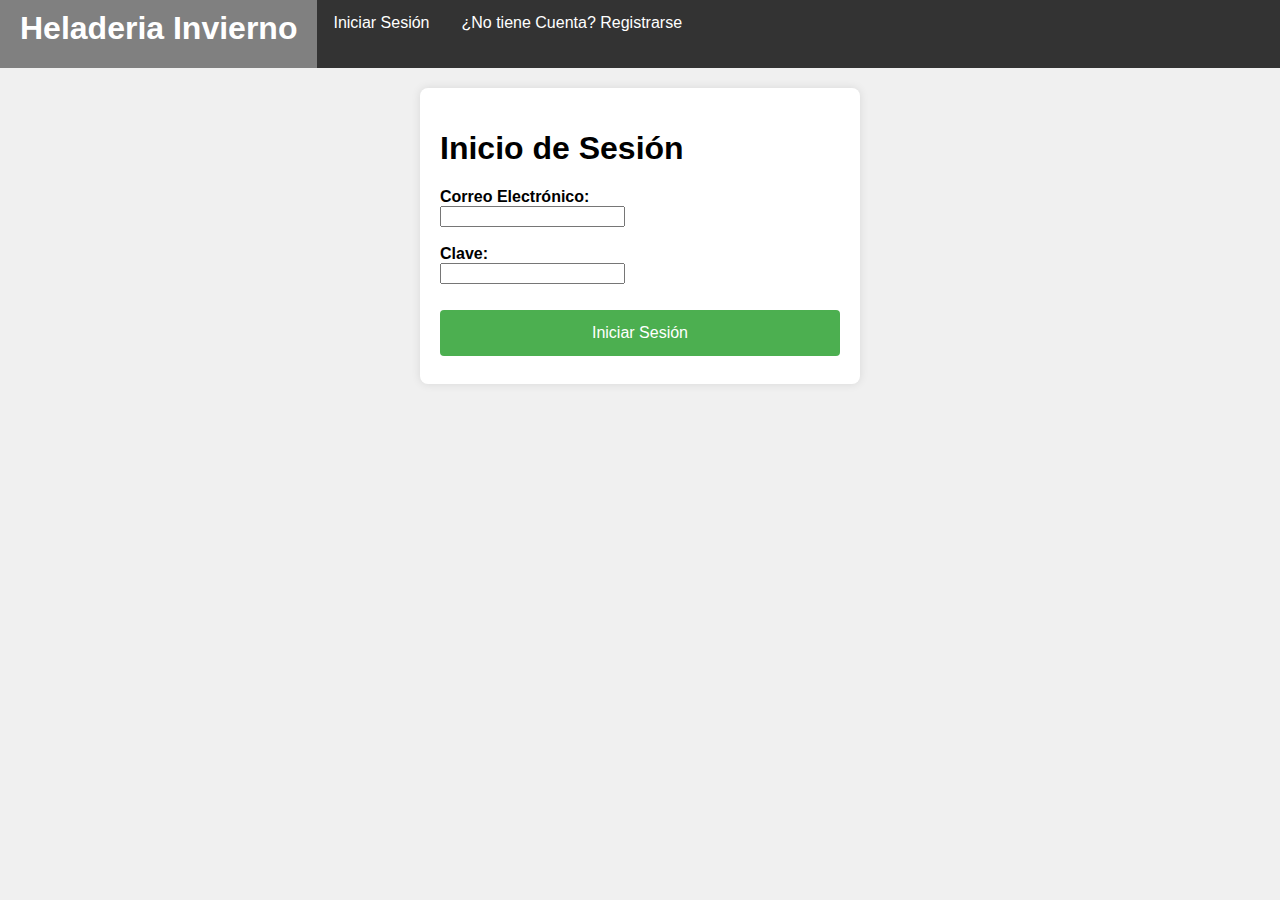
<file: HeladeriaSabori/pagina_principal/index.html>
<!DOCTYPE html>
<html lang="en">

<head>
    <meta charset="UTF-8">
    <meta name="viewport" content="width=device-width, initial-scale=1.0">

    <link rel="stylesheet" href="css/estiloformulario.css">
    <title>Acceso</title>
</head>

<body>

    <nav>
        <ul class="navbar-nav">
            <li class="Titulo"> 
                <h1 class="TituloNav">Heladeria Invierno</h1>
            </li>
            <li >
                <a  aria-current="page" href="index.html">Iniciar Sesión</a>
            </li>
            <li >
                <a  aria-current="page" href="registro.html">¿No tiene Cuenta?
                    Registrarse</a>
            </li>

        </ul>
    </nav>



    <form action="/iniciar_sesion" method="POST">
        <h1>Inicio de Sesión</h1>

        <label for="correo">Correo Electrónico:</label>
        <input type="email" id="correo" name="correo" required><br><br>

        <label for="contraseña">Clave:</label>
        <input type="password" id="contraseña" name="contraseña" required><br><br>

        <input type="submit" value="Iniciar Sesión">
    </form>
</body>

</html>
</file>
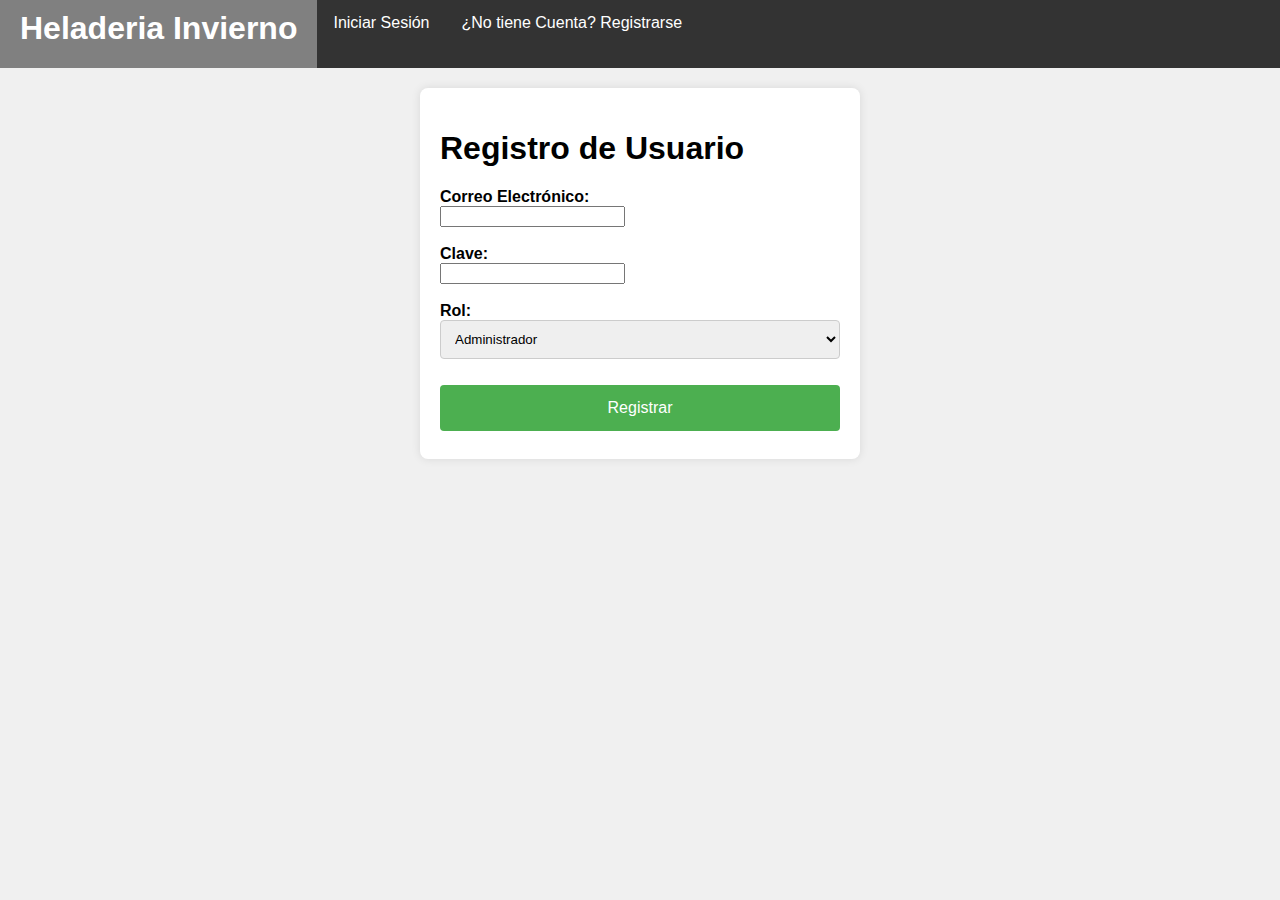
<file: HeladeriaSabori/pagina_principal/registro.html>
<!DOCTYPE html>
<html lang="en">
<head>
    <meta charset="UTF-8">
    <meta name="viewport" content="width=device-width, initial-scale=1.0">
    <link rel="stylesheet" href="css/estiloformulario.css">

    <title>Registro</title>
</head>
<body>
 
    <nav>
        <ul class="navbar-nav">
            <li class="Titulo"> 
                <h1 class="TituloNav">Heladeria Invierno</h1>
            </li>
            <li >
                <a  aria-current="page" href="index.html">Iniciar Sesión</a>
            </li>
            <li >
                <a  aria-current="page" href="registro.html">¿No tiene Cuenta?
                    Registrarse</a>
            </li>

        </ul>
    </nav>
    
    <form action="/registrar_usuario" method="POST">
        <h1>Registro de Usuario</h1>

        <label for="correo">Correo Electrónico:</label>
        <input type="email" id="correo" name="correo" required><br><br>

        <label for="contraseña">Clave:</label>
        <input type="password" id="contraseña" name="contraseña" required><br><br>

        <label for="rol">Rol:</label>
        <select id="rol" name="rol" required>
            <option value="1">Administrador</option>
            <option value="2">Usuario</option>
        </select><br><br>

        <input type="submit" value="Registrar">
    </form>
</body>
</html>
</file>
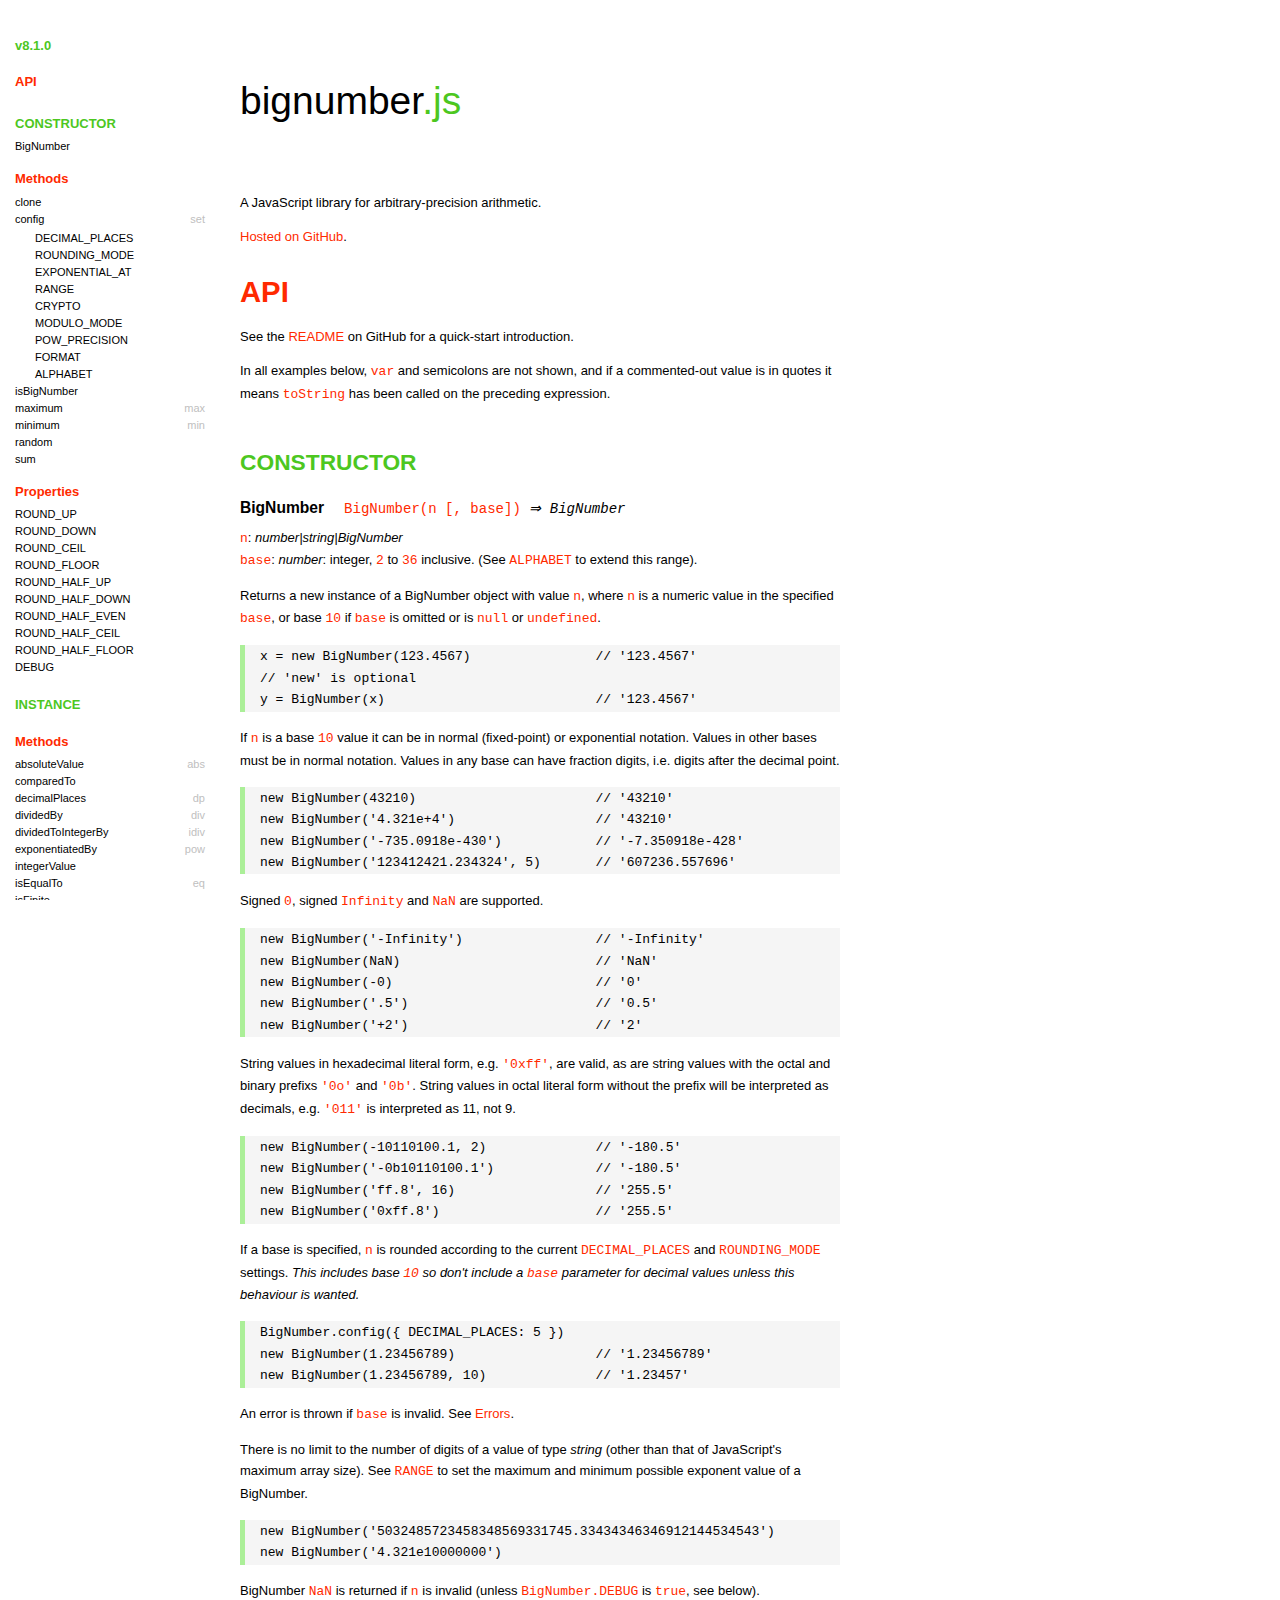
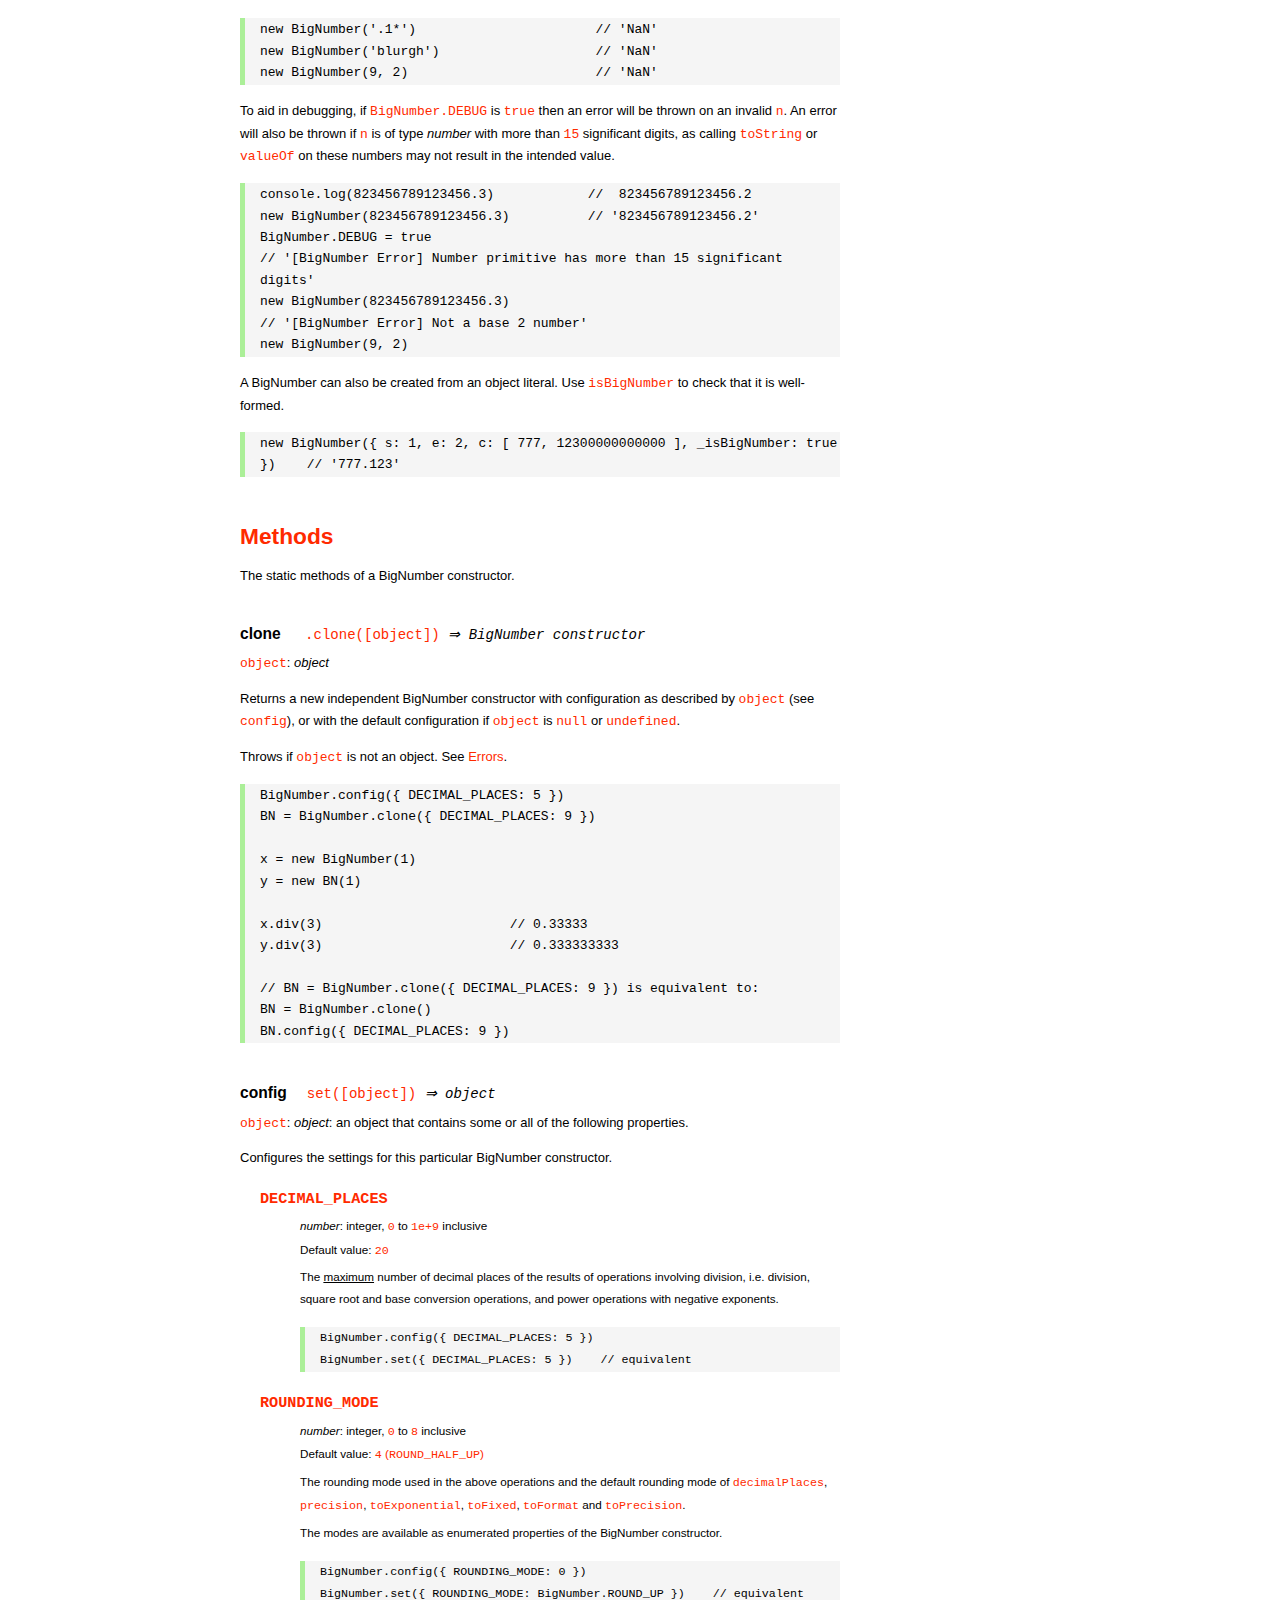
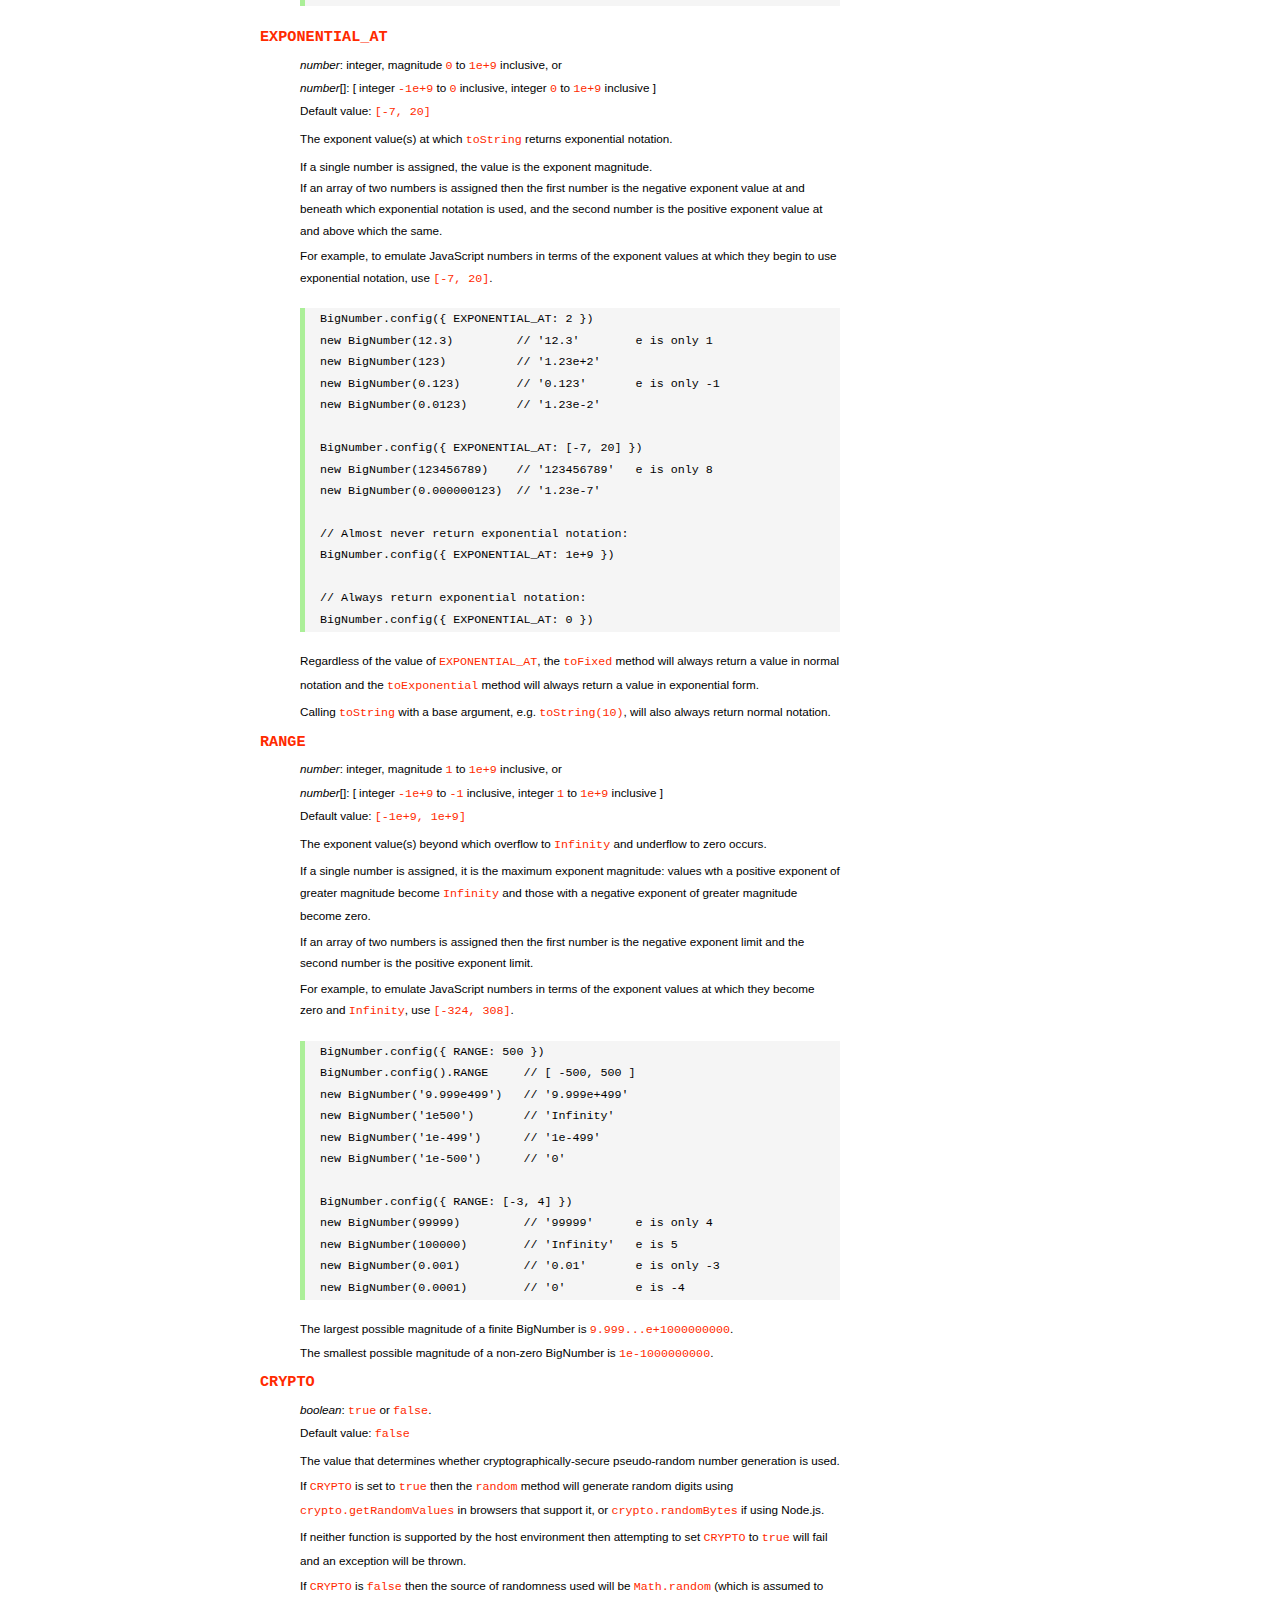
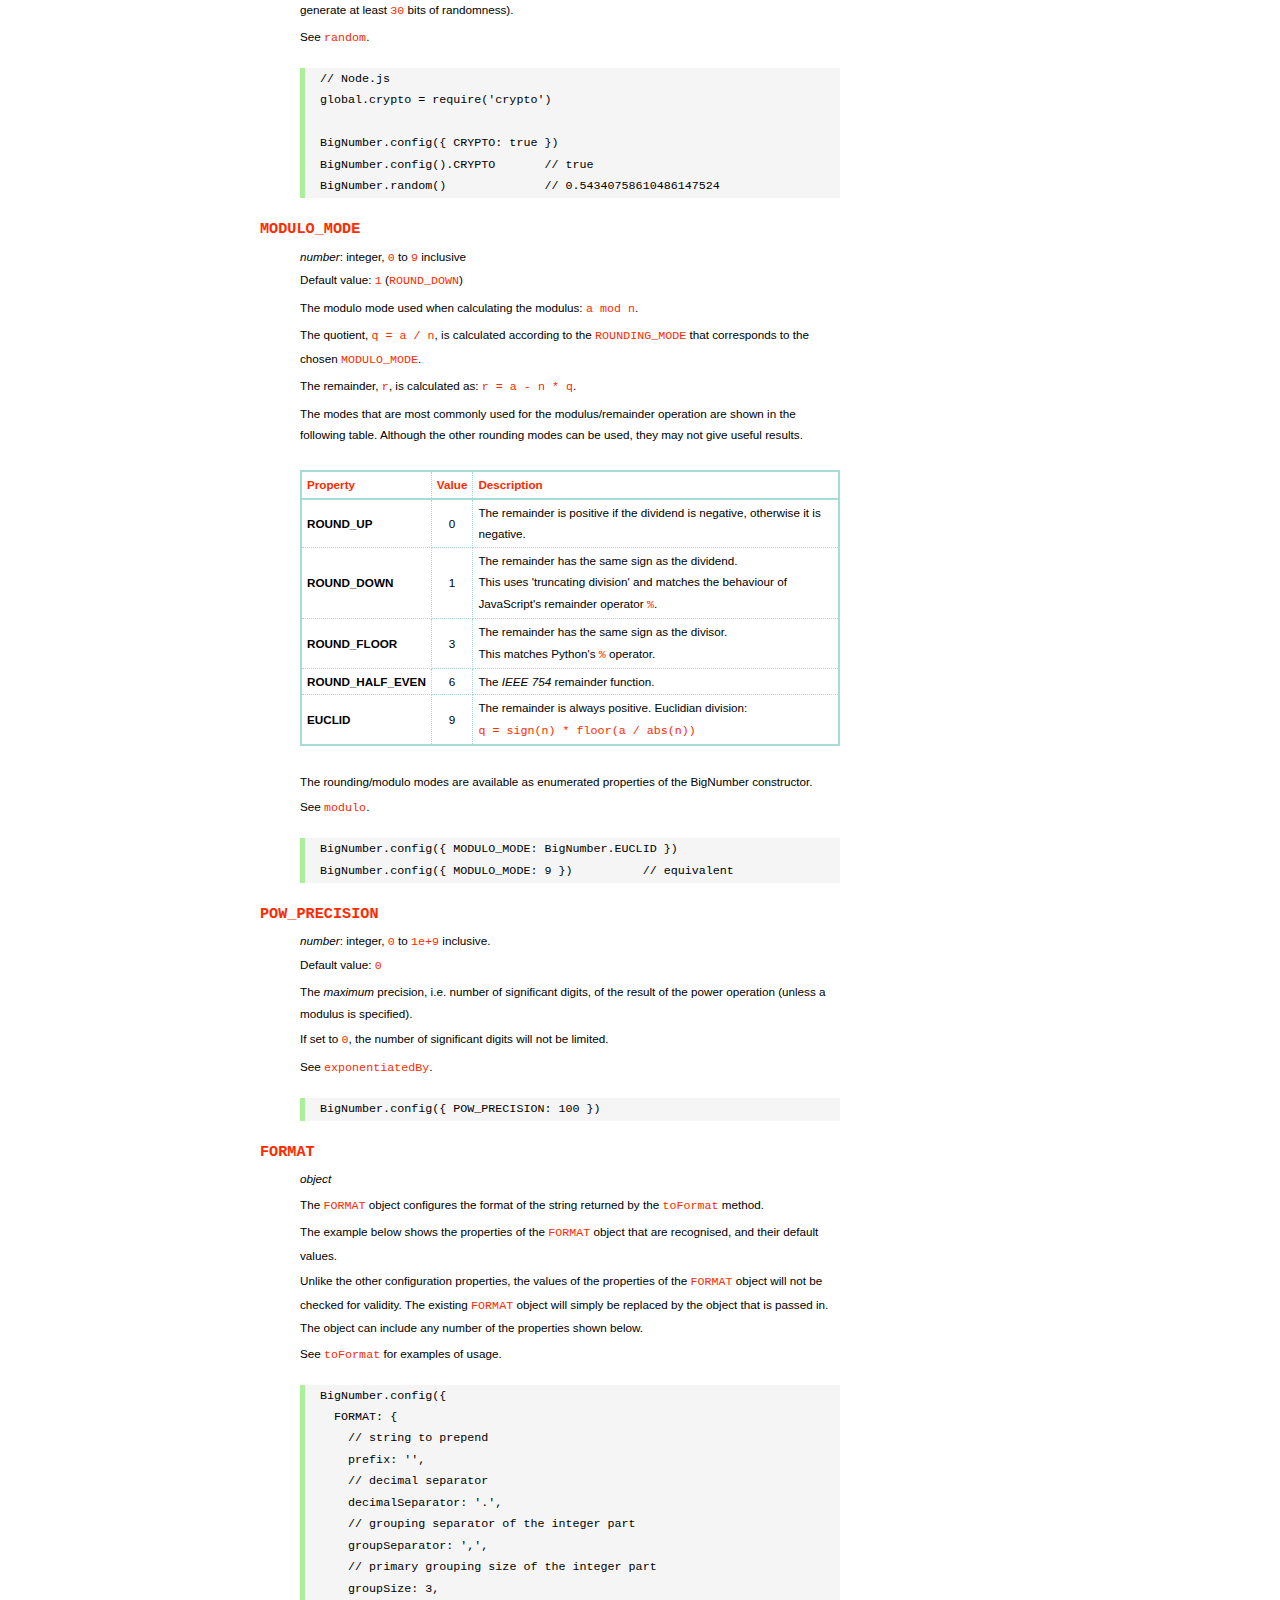
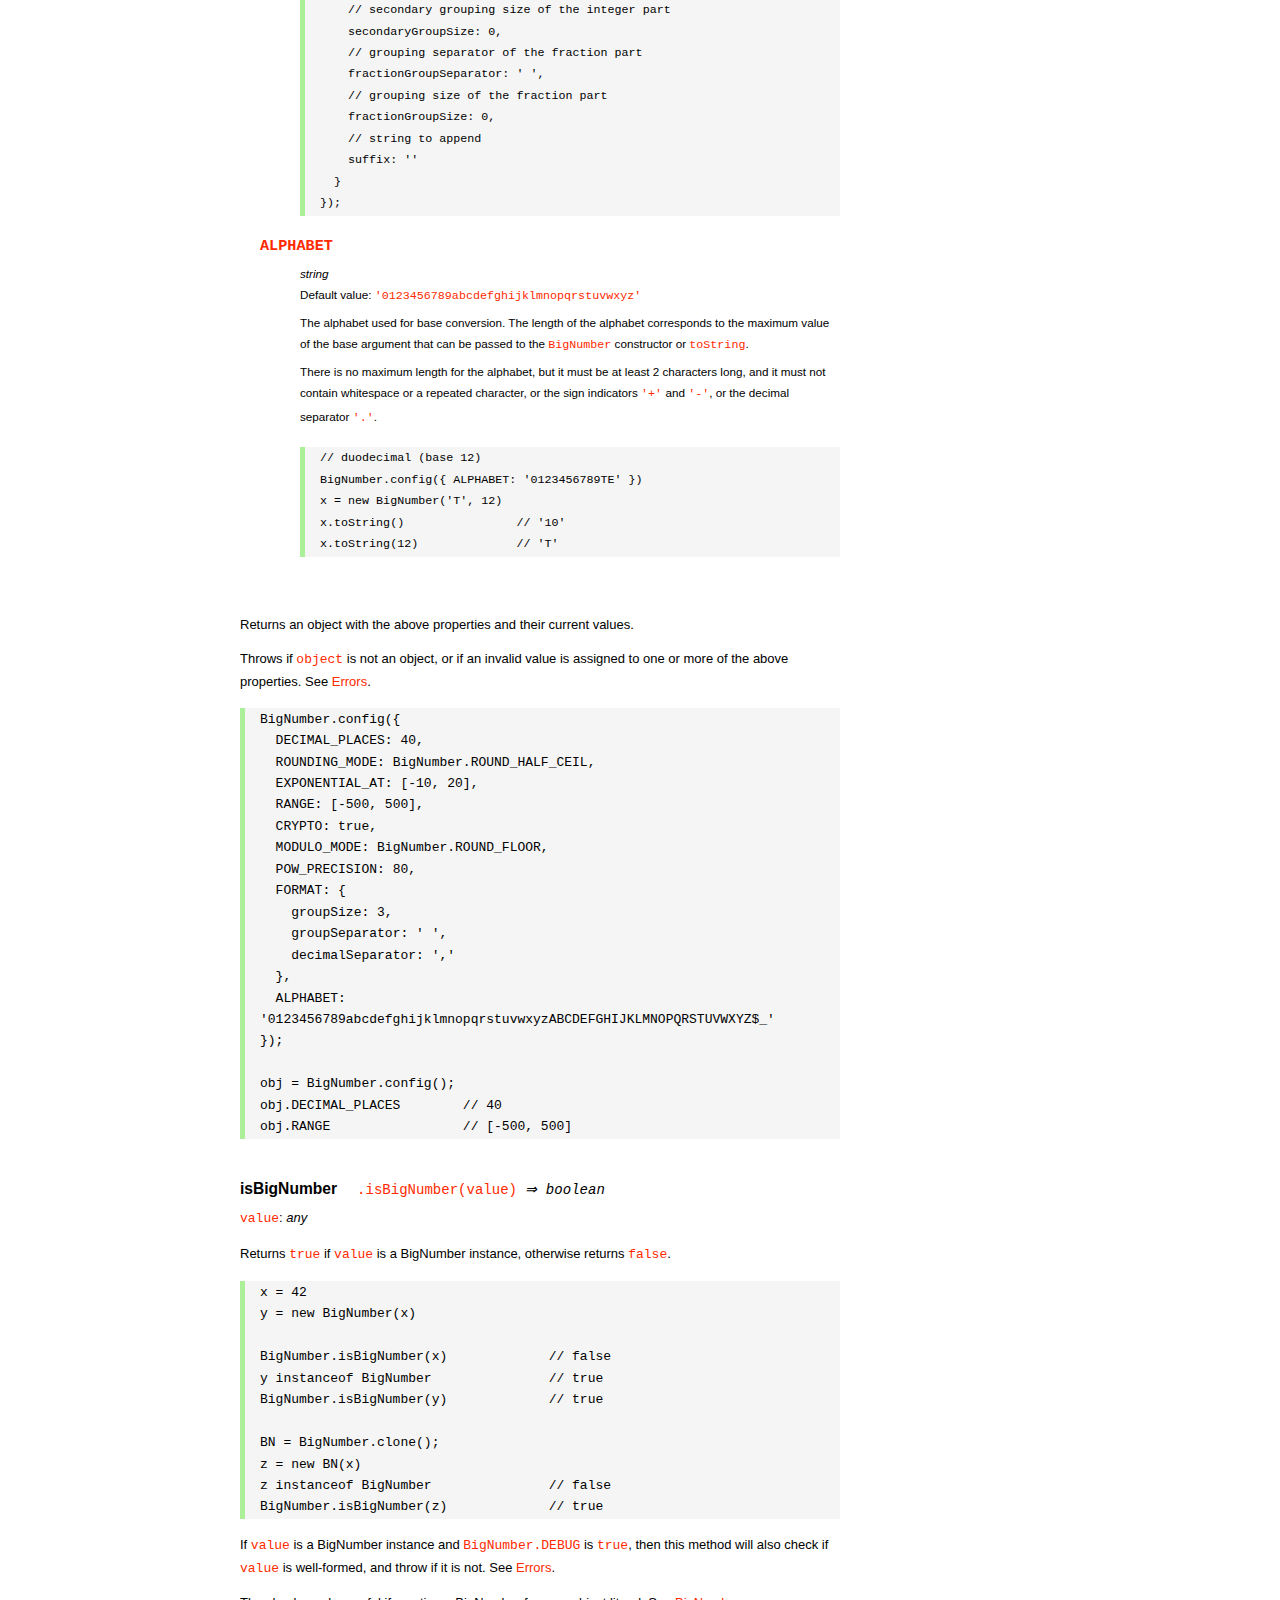
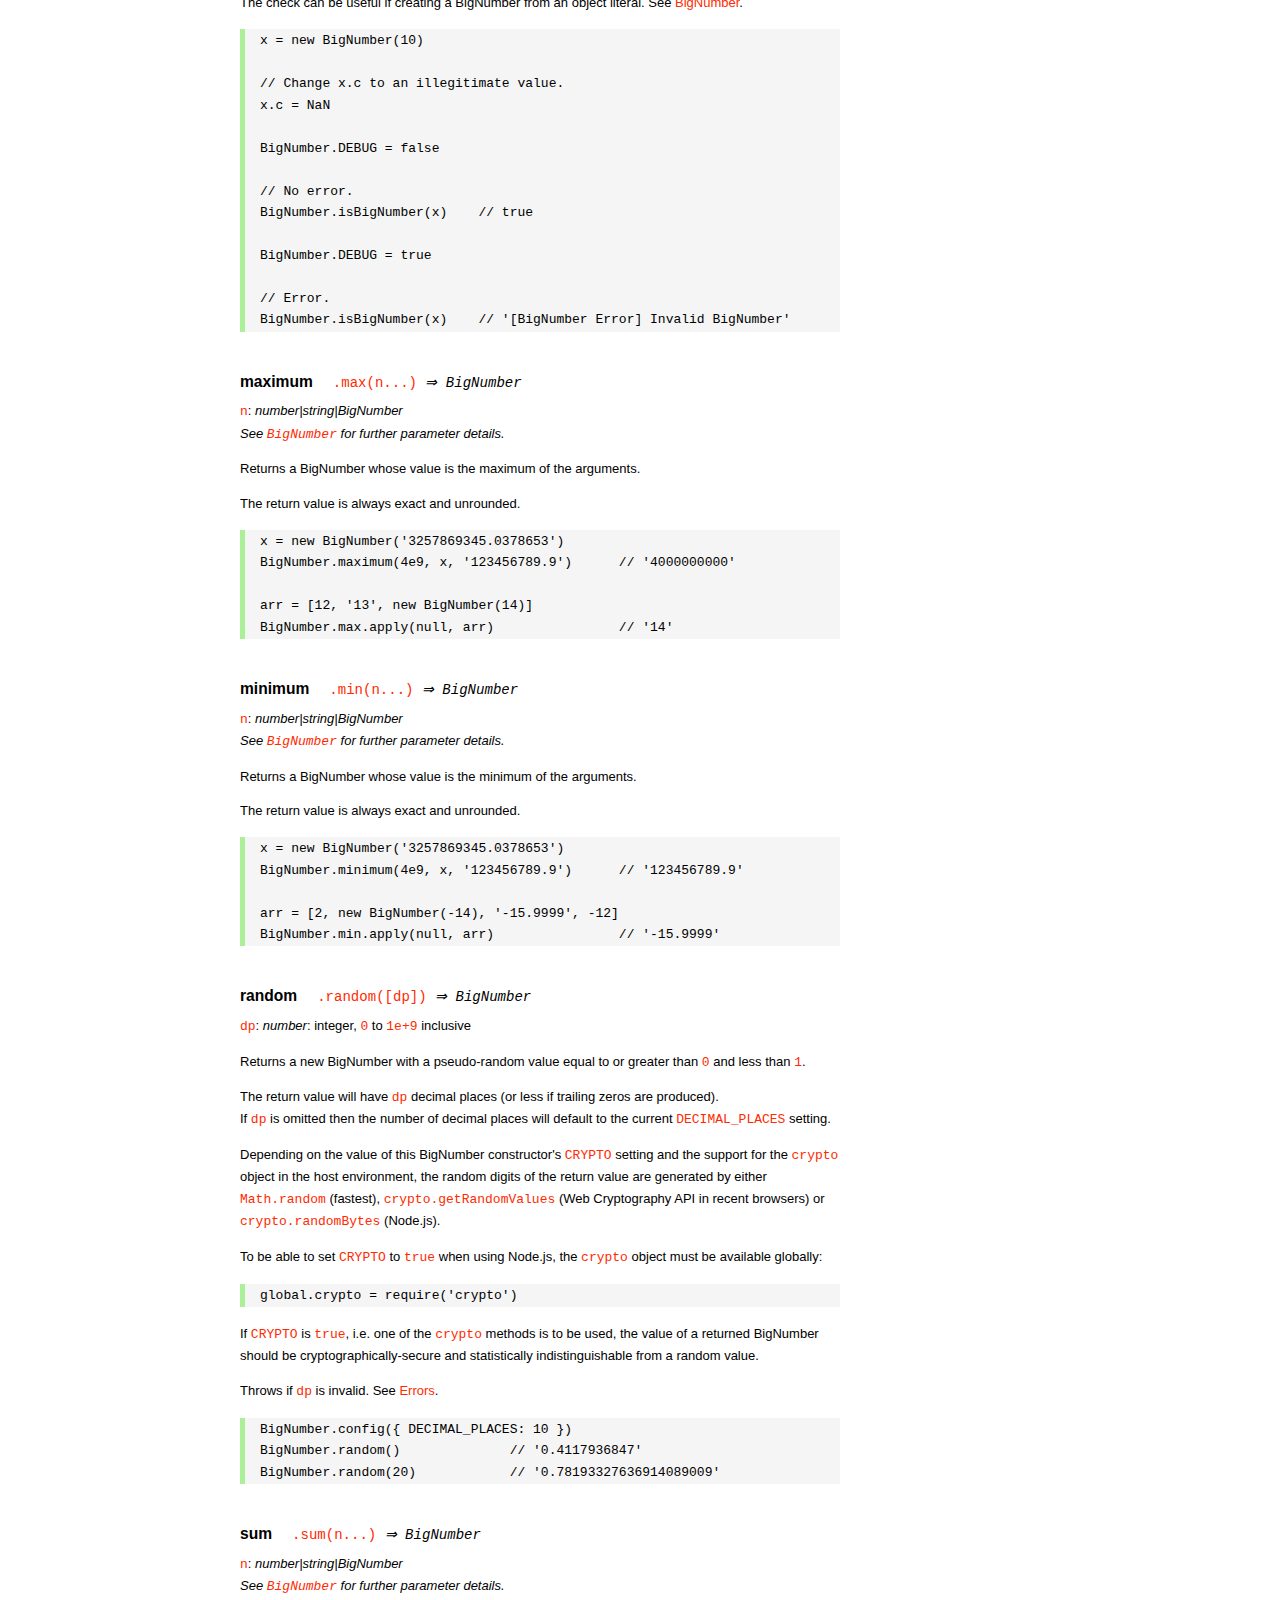
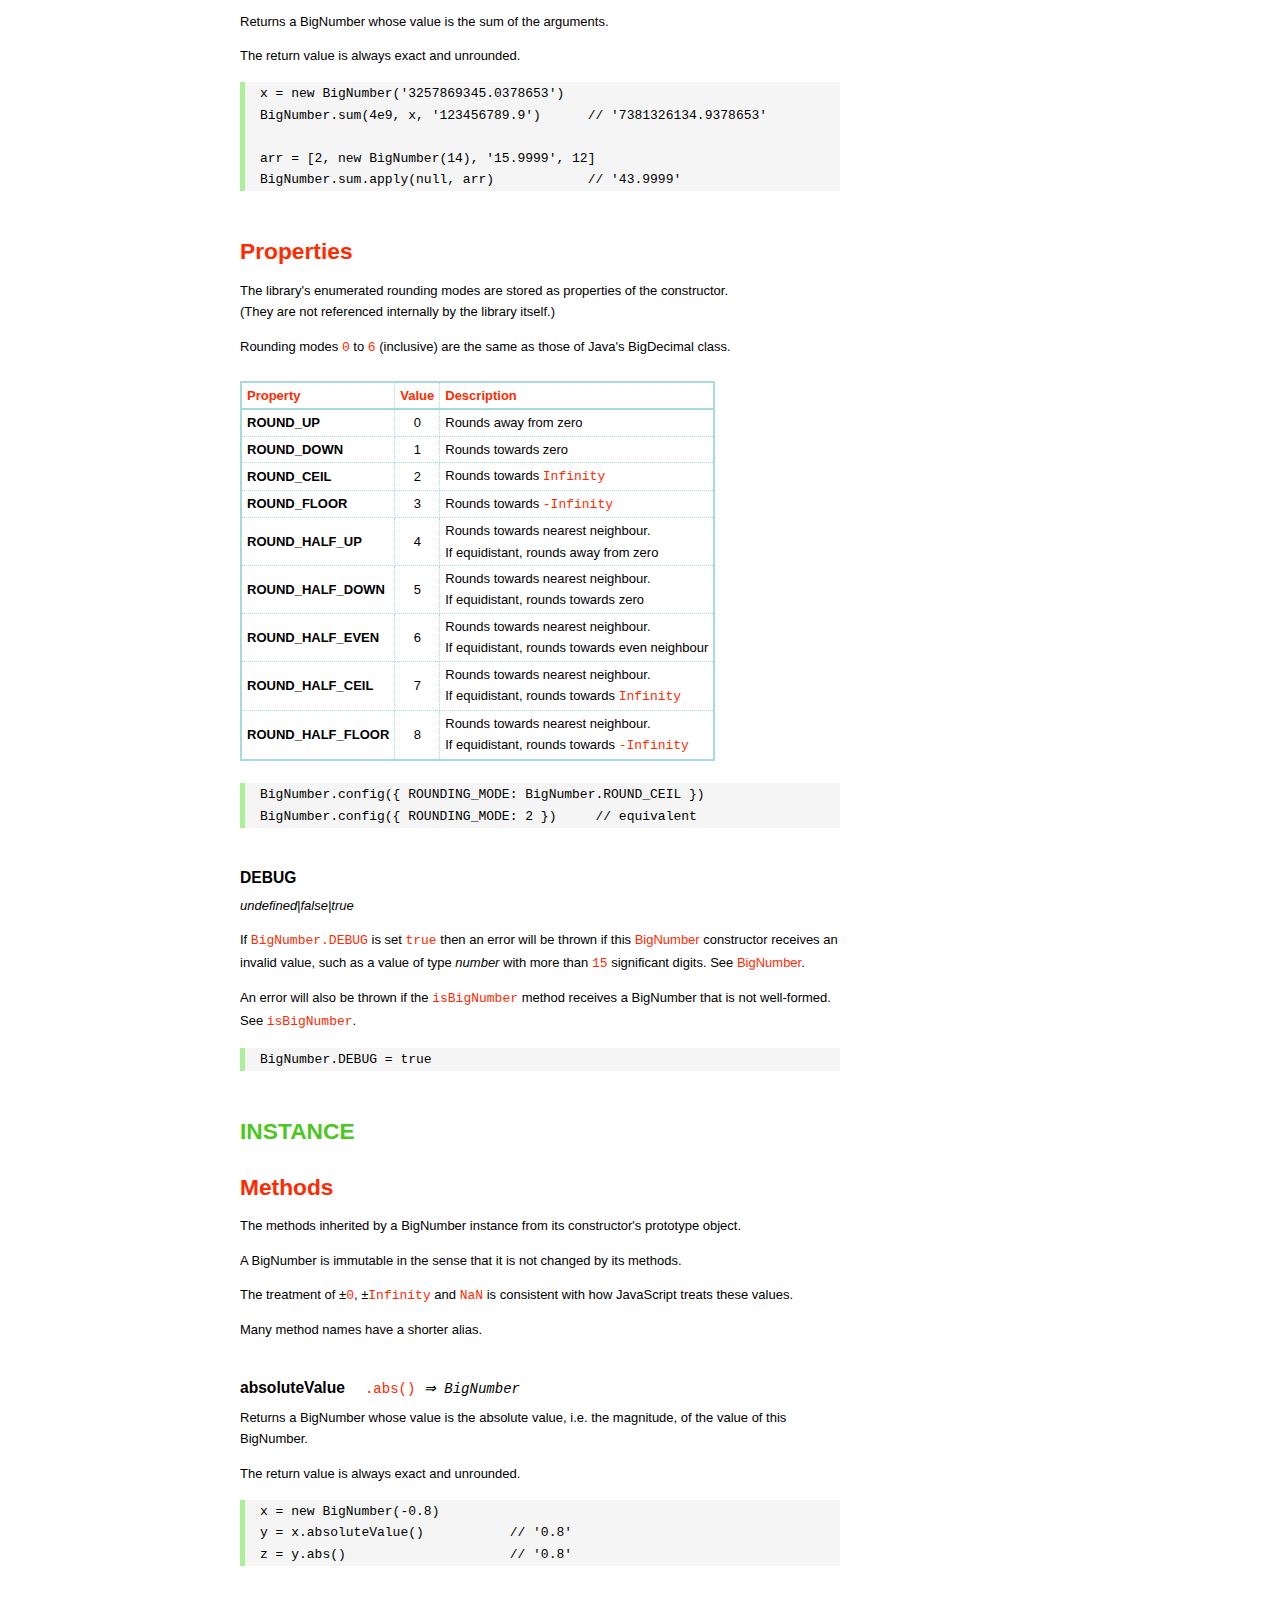
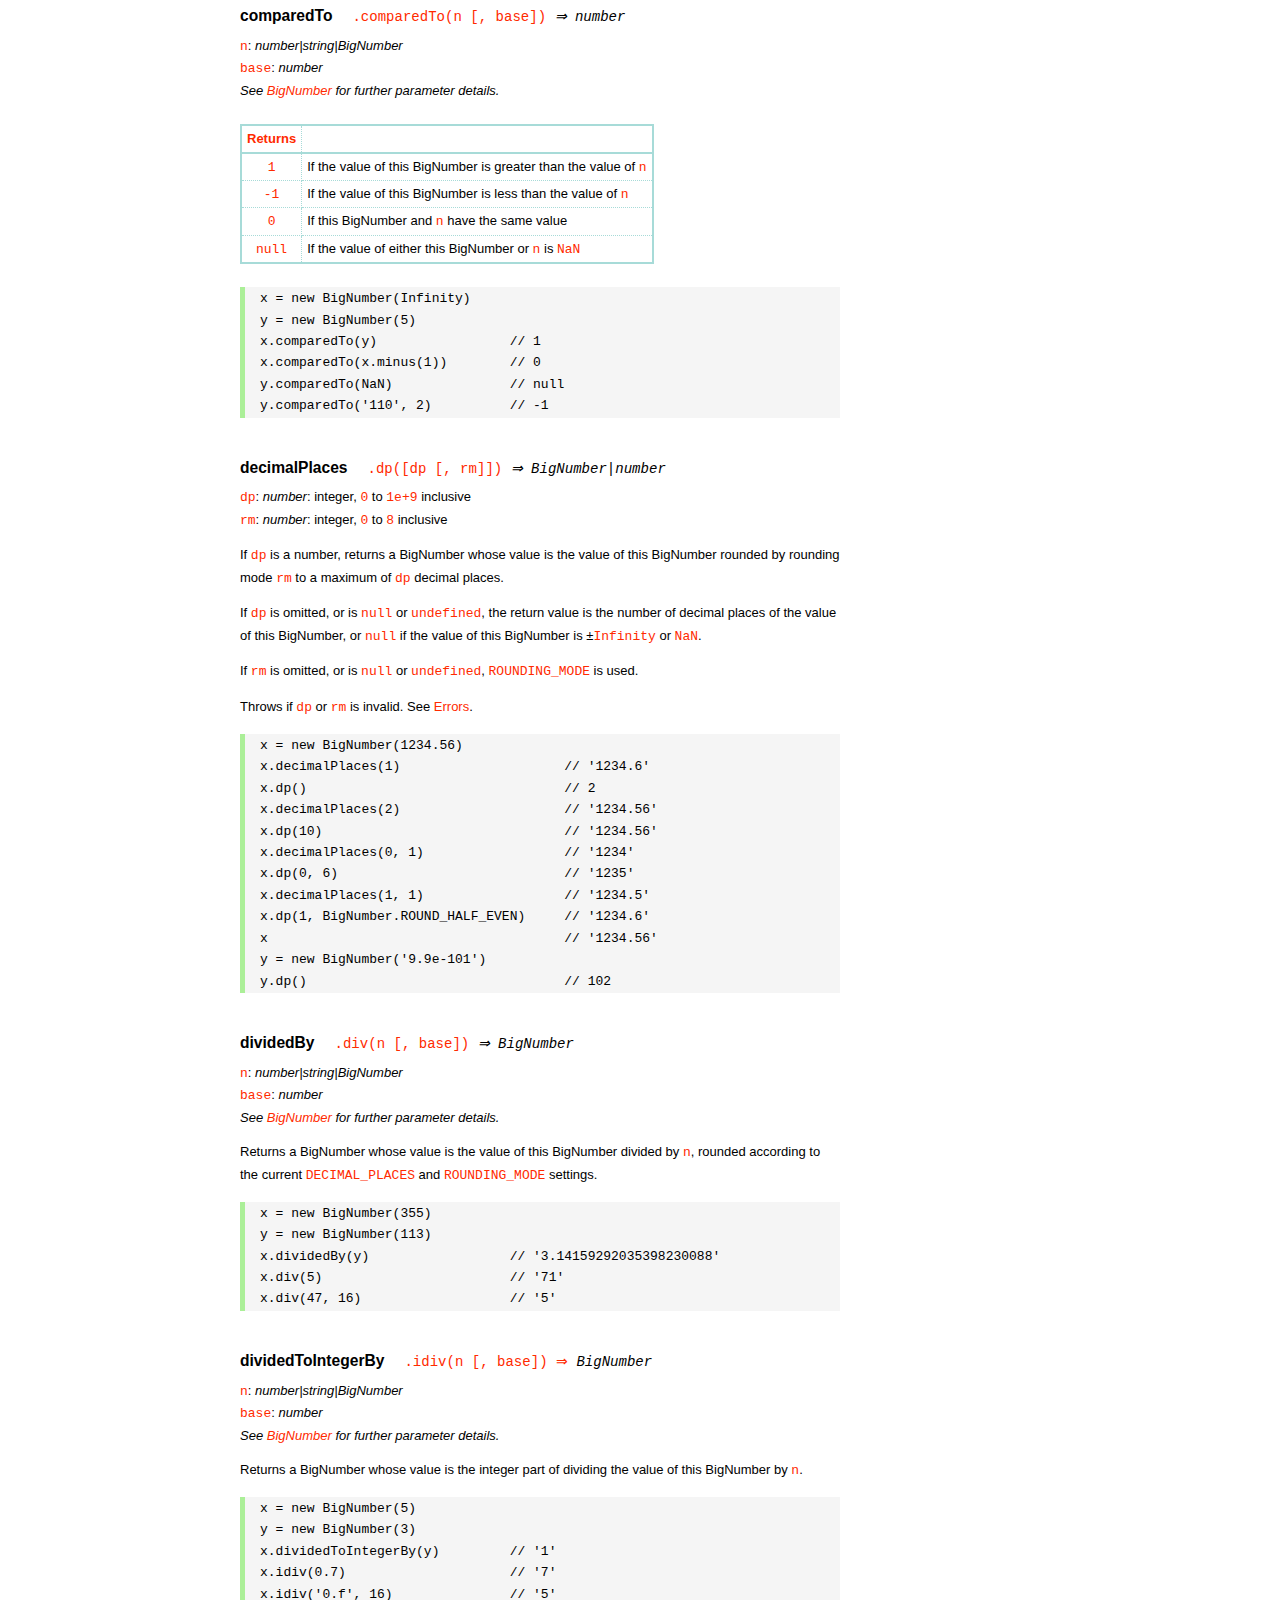
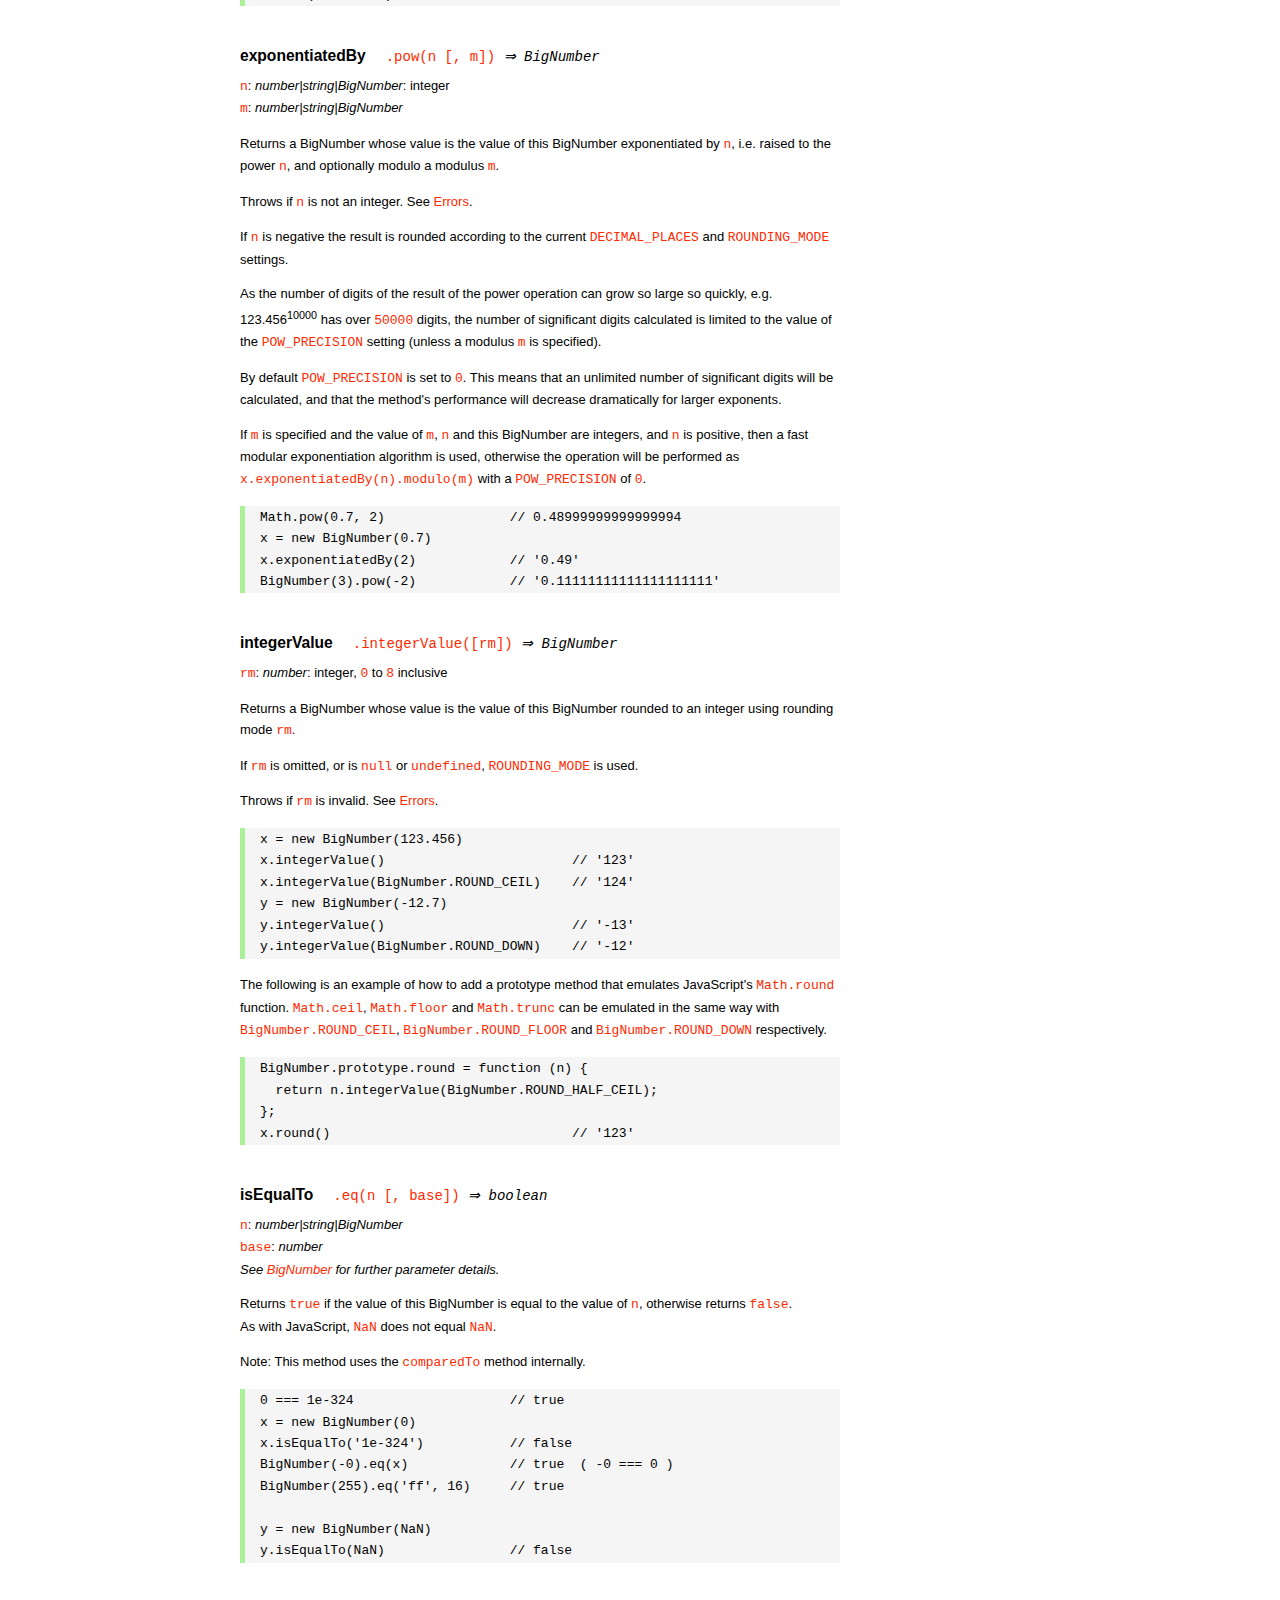
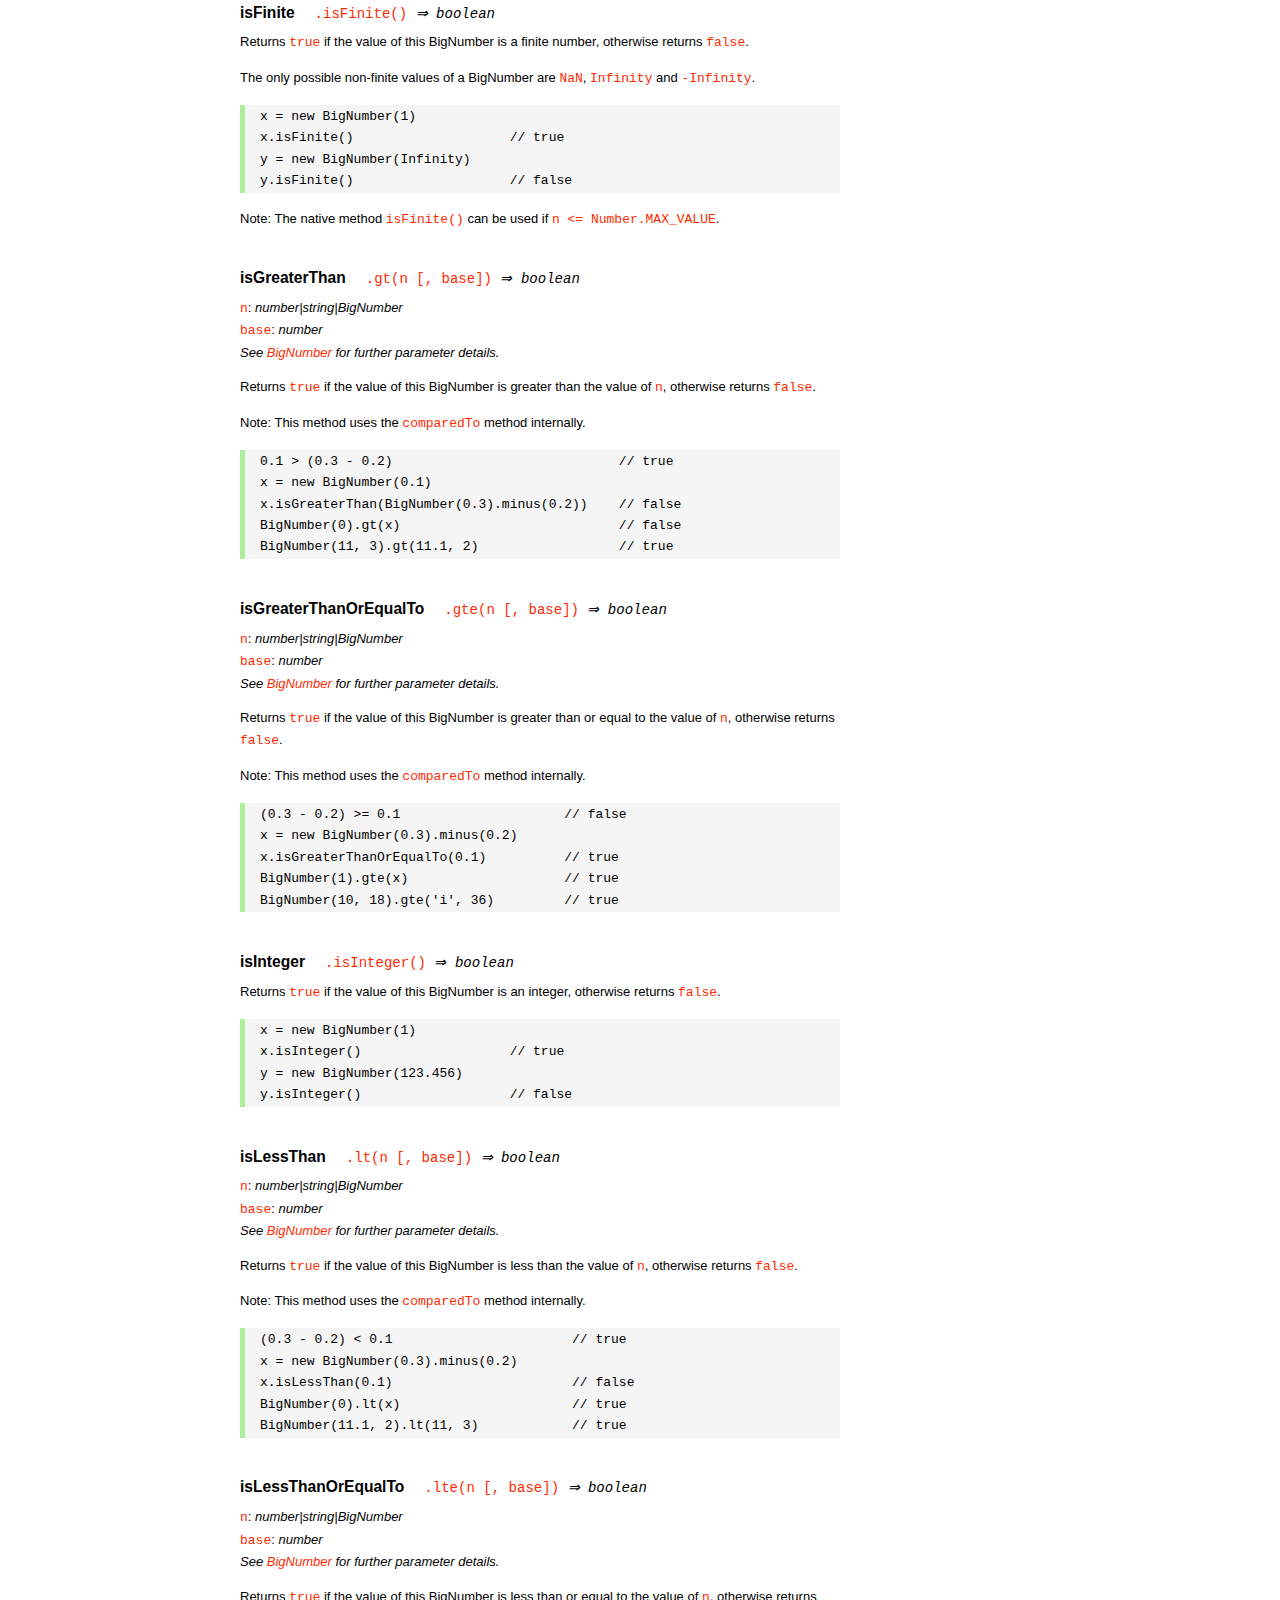
<file: HeladeriaSabori/node_modules/bignumber.js/doc/API.html>
<!DOCTYPE HTML>
<html>
<head>
<meta charset="utf-8">
<meta http-equiv="X-UA-Compatible" content="IE=edge">
<meta name="Author" content="M Mclaughlin">
<title>bignumber.js API</title>
<style>
html{font-size:100%}
body{background:#fff;font-family:"Helvetica Neue",Helvetica,Arial,sans-serif;font-size:13px;
  line-height:1.65em;min-height:100%;margin:0}
body,i{color:#000}
.nav{background:#fff;position:fixed;top:0;bottom:0;left:0;width:200px;overflow-y:auto;
  padding:15px 0 30px 15px}
div.container{width:600px;margin:50px 0 50px 240px}
p{margin:0 0 1em;width:600px}
pre,ul{margin:1em 0}
h1,h2,h3,h4,h5{margin:0;padding:1.5em 0 0}
h1,h2{padding:.75em 0}
h1{font:400 3em Verdana,sans-serif;color:#000;margin-bottom:1em}
h2{font-size:2.25em;color:#ff2a00}
h3{font-size:1.75em;color:#4dc71f}
h4{font-size:1.75em;color:#ff2a00;padding-bottom:.75em}
h5{font-size:1.2em;margin-bottom:.4em}
h6{font-size:1.1em;margin-bottom:0.8em;padding:0.5em 0}
dd{padding-top:.35em}
dt{padding-top:.5em}
b{font-weight:700}
dt b{font-size:1.3em}
a,a:visited{color:#ff2a00;text-decoration:none}
a:active,a:hover{outline:0;text-decoration:underline}
.nav a,.nav b,.nav a:visited{display:block;color:#ff2a00;font-weight:700; margin-top:15px}
.nav b{color:#4dc71f;margin-top:20px;cursor:default;width:auto}
ul{list-style-type:none;padding:0 0 0 20px}
.nav ul{line-height:14px;padding-left:0;margin:5px 0 0}
.nav ul a,.nav ul a:visited,span{display:inline;color:#000;font-family:Verdana,Geneva,sans-serif;
  font-size:11px;font-weight:400;margin:0}
.inset,ul.inset{margin-left:20px}
.inset{font-size:.9em}
.nav li{width:auto;margin:0 0 3px}
.alias{font-style:italic;margin-left:20px}
table{border-collapse:collapse;border-spacing:0;border:2px solid #a7dbd8;margin:1.75em 0;padding:0}
td,th{text-align:left;margin:0;padding:2px 5px;border:1px dotted #a7dbd8}
th{border-top:2px solid #a7dbd8;border-bottom:2px solid #a7dbd8;color:#ff2a00}
code,pre{font-family:Consolas, monaco, monospace;font-weight:400}
pre{background:#f5f5f5;white-space:pre-wrap;word-wrap:break-word;border-left:5px solid #abef98;
  padding:1px 0 1px 15px;margin:1.2em 0}
code,.nav-title{color:#ff2a00}
.end{margin-bottom:25px}
.centre{text-align:center}
.error-table{font-size:13px;width:100%}
#faq{margin:3em 0 0}
li span{float:right;margin-right:10px;color:#c0c0c0}
#js{font:inherit;color:#4dc71f}
</style>
</head>
<body>

  <div class="nav">

    <b>v8.1.0</b>

	<a class='nav-title' href="#">API</a>

    <b> CONSTRUCTOR </b>
    <ul>
      <li><a href="#bignumber">BigNumber</a></li>
    </ul>

    <a href="#methods">Methods</a>
    <ul>
      <li><a href="#clone">clone</a></li>
      <li><a href="#config" >config</a><span>set</span></li>
      <li>
        <ul class="inset">
          <li><a href="#decimal-places">DECIMAL_PLACES</a></li>
          <li><a href="#rounding-mode" >ROUNDING_MODE</a></li>
          <li><a href="#exponential-at">EXPONENTIAL_AT</a></li>
          <li><a href="#range"         >RANGE</a></li>
          <li><a href="#crypto"        >CRYPTO</a></li>
          <li><a href="#modulo-mode"   >MODULO_MODE</a></li>
          <li><a href="#pow-precision" >POW_PRECISION</a></li>
          <li><a href="#format"        >FORMAT</a></li>
          <li><a href="#alphabet"      >ALPHABET</a></li>
        </ul>
      </li>
      <li><a href="#isBigNumber">isBigNumber</a></li>
      <li><a href="#max"        >maximum</a><span>max</span></li>
      <li><a href="#min"        >minimum</a><span>min</span></li>
      <li><a href="#random"     >random</a></li>
      <li><a href="#sum"        >sum</a></li>
    </ul>

    <a href="#constructor-properties">Properties</a>
    <ul>
      <li><a href="#round-up"        >ROUND_UP</a></li>
      <li><a href="#round-down"      >ROUND_DOWN</a></li>
      <li><a href="#round-ceil"      >ROUND_CEIL</a></li>
      <li><a href="#round-floor"     >ROUND_FLOOR</a></li>
      <li><a href="#round-half-up"   >ROUND_HALF_UP</a></li>
      <li><a href="#round-half-down" >ROUND_HALF_DOWN</a></li>
      <li><a href="#round-half-even" >ROUND_HALF_EVEN</a></li>
      <li><a href="#round-half-ceil" >ROUND_HALF_CEIL</a></li>
      <li><a href="#round-half-floor">ROUND_HALF_FLOOR</a></li>
      <li><a href="#debug"           >DEBUG</a></li>
    </ul>

    <b> INSTANCE </b>

    <a href="#prototype-methods">Methods</a>
    <ul>
      <li><a href="#abs"    >absoluteValue         </a><span>abs</span>  </li>
      <li><a href="#cmp"    >comparedTo            </a>                  </li>
      <li><a href="#dp"     >decimalPlaces         </a><span>dp</span>   </li>
      <li><a href="#div"    >dividedBy             </a><span>div</span>  </li>
      <li><a href="#divInt" >dividedToIntegerBy    </a><span>idiv</span> </li>
      <li><a href="#pow"    >exponentiatedBy       </a><span>pow</span>  </li>
      <li><a href="#int"    >integerValue          </a>                  </li>
      <li><a href="#eq"     >isEqualTo             </a><span>eq</span>   </li>
      <li><a href="#isF"    >isFinite              </a>                  </li>
      <li><a href="#gt"     >isGreaterThan         </a><span>gt</span>   </li>
      <li><a href="#gte"    >isGreaterThanOrEqualTo</a><span>gte</span>  </li>
      <li><a href="#isInt"  >isInteger             </a>                  </li>
      <li><a href="#lt"     >isLessThan            </a><span>lt</span>   </li>
      <li><a href="#lte"    >isLessThanOrEqualTo   </a><span>lte</span>  </li>
      <li><a href="#isNaN"  >isNaN                 </a>                  </li>
      <li><a href="#isNeg"  >isNegative            </a>                  </li>
      <li><a href="#isPos"  >isPositive            </a>                  </li>
      <li><a href="#isZ"    >isZero                </a>                  </li>
      <li><a href="#minus"  >minus                 </a>                  </li>
      <li><a href="#mod"    >modulo                </a><span>mod</span>  </li>
      <li><a href="#times"  >multipliedBy          </a><span>times</span></li>
      <li><a href="#neg"    >negated               </a>                  </li>
      <li><a href="#plus"   >plus                  </a>                  </li>
      <li><a href="#sd"     >precision             </a><span>sd</span>   </li>
      <li><a href="#shift"  >shiftedBy             </a>                  </li>
      <li><a href="#sqrt"   >squareRoot            </a><span>sqrt</span> </li>
      <li><a href="#toE"    >toExponential         </a>                  </li>
      <li><a href="#toFix"  >toFixed               </a>                  </li>
      <li><a href="#toFor"  >toFormat              </a>                  </li>
      <li><a href="#toFr"   >toFraction            </a>                  </li>
      <li><a href="#toJSON" >toJSON                </a>                  </li>
      <li><a href="#toN"    >toNumber              </a>                  </li>
      <li><a href="#toP"    >toPrecision           </a>                  </li>
      <li><a href="#toS"    >toString              </a>                  </li>
      <li><a href="#valueOf">valueOf               </a>                  </li>
    </ul>

    <a href="#instance-properties">Properties</a>
    <ul>
      <li><a href="#coefficient">c: coefficient</a></li>
      <li><a href="#exponent"   >e: exponent</a></li>
      <li><a href="#sign"       >s: sign</a></li>
    </ul>

    <a href="#zero-nan-infinity">Zero, NaN &amp; Infinity</a>
    <a href="#Errors">Errors</a>
    <a href="#type-coercion">Type coercion</a>
    <a class='end' href="#faq">FAQ</a>

  </div>

  <div class="container">

    <h1>bignumber<span id='js'>.js</span></h1>

    <p>A JavaScript library for arbitrary-precision arithmetic.</p>
    <p><a href="https://github.com/MikeMcl/bignumber.js">Hosted on GitHub</a>. </p>

    <h2>API</h2>

    <p>
      See the <a href='https://github.com/MikeMcl/bignumber.js'>README</a> on GitHub for a
      quick-start introduction.
    </p>
    <p>
      In all examples below, <code>var</code> and semicolons are not shown, and if a commented-out
      value is in quotes it means <code>toString</code> has been called on the preceding expression.
    </p>


    <h3>CONSTRUCTOR</h3>


    <h5 id="bignumber">
      BigNumber<code class='inset'>BigNumber(n [, base]) <i>&rArr; BigNumber</i></code>
    </h5>
    <p>
      <code>n</code>: <i>number|string|BigNumber</i><br />
      <code>base</code>: <i>number</i>: integer, <code>2</code> to <code>36</code> inclusive. (See
      <a href='#alphabet'><code>ALPHABET</code></a> to extend this range).
    </p>
    <p>
      Returns a new instance of a BigNumber object with value <code>n</code>, where <code>n</code>
      is a numeric value in the specified <code>base</code>, or base <code>10</code> if
      <code>base</code> is omitted or is <code>null</code> or <code>undefined</code>.
    </p>
    <pre>
x = new BigNumber(123.4567)                // '123.4567'
// 'new' is optional
y = BigNumber(x)                           // '123.4567'</pre>
    <p>
      If <code>n</code> is a base <code>10</code> value it can be in normal (fixed-point) or
      exponential notation. Values in other bases must be in normal notation. Values in any base can
      have fraction digits, i.e. digits after the decimal point.
    </p>
    <pre>
new BigNumber(43210)                       // '43210'
new BigNumber('4.321e+4')                  // '43210'
new BigNumber('-735.0918e-430')            // '-7.350918e-428'
new BigNumber('123412421.234324', 5)       // '607236.557696'</pre>
    <p>
      Signed <code>0</code>, signed <code>Infinity</code> and <code>NaN</code> are supported.
    </p>
    <pre>
new BigNumber('-Infinity')                 // '-Infinity'
new BigNumber(NaN)                         // 'NaN'
new BigNumber(-0)                          // '0'
new BigNumber('.5')                        // '0.5'
new BigNumber('+2')                        // '2'</pre>
    <p>
      String values in hexadecimal literal form, e.g. <code>'0xff'</code>, are valid, as are
      string values with the octal and binary prefixs <code>'0o'</code> and <code>'0b'</code>.
      String values in octal literal form without the prefix will be interpreted as
      decimals, e.g. <code>'011'</code> is interpreted as 11, not 9.
    </p>
    <pre>
new BigNumber(-10110100.1, 2)              // '-180.5'
new BigNumber('-0b10110100.1')             // '-180.5'
new BigNumber('ff.8', 16)                  // '255.5'
new BigNumber('0xff.8')                    // '255.5'</pre>
    <p>
      If a base is specified, <code>n</code> is rounded according to the current
      <a href='#decimal-places'><code>DECIMAL_PLACES</code></a> and
      <a href='#rounding-mode'><code>ROUNDING_MODE</code></a> settings. <em>This includes base
      <code>10</code> so don't include a <code>base</code> parameter for decimal values unless
      this behaviour is wanted.</em>
    </p>
    <pre>BigNumber.config({ DECIMAL_PLACES: 5 })
new BigNumber(1.23456789)                  // '1.23456789'
new BigNumber(1.23456789, 10)              // '1.23457'</pre>
    <p>An error is thrown if <code>base</code> is invalid. See <a href='#Errors'>Errors</a>.</p>
    <p>
      There is no limit to the number of digits of a value of type <em>string</em> (other than
      that of JavaScript's maximum array size). See <a href='#range'><code>RANGE</code></a> to set
      the maximum and minimum possible exponent value of a BigNumber.
    </p>
    <pre>
new BigNumber('5032485723458348569331745.33434346346912144534543')
new BigNumber('4.321e10000000')</pre>
    <p>BigNumber <code>NaN</code> is returned if <code>n</code> is invalid
    (unless <code>BigNumber.DEBUG</code> is <code>true</code>, see below).</p>
    <pre>
new BigNumber('.1*')                       // 'NaN'
new BigNumber('blurgh')                    // 'NaN'
new BigNumber(9, 2)                        // 'NaN'</pre>
    <p>
      To aid in debugging, if <code>BigNumber.DEBUG</code> is <code>true</code> then an error will
      be thrown on an invalid <code>n</code>. An error will also be thrown if <code>n</code> is of
      type <em>number</em> with more than <code>15</code> significant digits, as calling
      <code><a href='#toS'>toString</a></code> or <code><a href='#valueOf'>valueOf</a></code> on
      these numbers may not result in the intended value.
    </p>
      <pre>
console.log(823456789123456.3)            //  823456789123456.2
new BigNumber(823456789123456.3)          // '823456789123456.2'
BigNumber.DEBUG = true
// '[BigNumber Error] Number primitive has more than 15 significant digits'
new BigNumber(823456789123456.3)
// '[BigNumber Error] Not a base 2 number'
new BigNumber(9, 2)</pre>
    <p>
      A BigNumber can also be created from an object literal.
      Use <code><a href='#isBigNumber'>isBigNumber</a></code> to check that it is well-formed.
    </p>
    <pre>new BigNumber({ s: 1, e: 2, c: [ 777, 12300000000000 ], _isBigNumber: true })    // '777.123'</pre>




    <h4 id="methods">Methods</h4>
     <p>The static methods of a BigNumber constructor.</p>




    <h5 id="clone">clone
      <code class='inset'>.clone([object]) <i>&rArr; BigNumber constructor</i></code>
    </h5>
    <p><code>object</code>: <i>object</i></p>
    <p>
      Returns a new independent BigNumber constructor with configuration as described by
      <code>object</code> (see <a href='#config'><code>config</code></a>), or with the default
      configuration if <code>object</code> is <code>null</code> or <code>undefined</code>.
    </p>
    <p>
      Throws if <code>object</code> is not an object. See <a href='#Errors'>Errors</a>.
    </p>
    <pre>BigNumber.config({ DECIMAL_PLACES: 5 })
BN = BigNumber.clone({ DECIMAL_PLACES: 9 })

x = new BigNumber(1)
y = new BN(1)

x.div(3)                        // 0.33333
y.div(3)                        // 0.333333333

// BN = BigNumber.clone({ DECIMAL_PLACES: 9 }) is equivalent to:
BN = BigNumber.clone()
BN.config({ DECIMAL_PLACES: 9 })</pre>



    <h5 id="config">config<code class='inset'>set([object]) <i>&rArr; object</i></code></h5>
    <p>
      <code>object</code>: <i>object</i>: an object that contains some or all of the following
      properties.
    </p>
    <p>Configures the settings for this particular BigNumber constructor.</p>

    <dl class='inset'>
      <dt id="decimal-places"><code><b>DECIMAL_PLACES</b></code></dt>
      <dd>
        <i>number</i>: integer, <code>0</code> to <code>1e+9</code> inclusive<br />
        Default value: <code>20</code>
      </dd>
      <dd>
        The <u>maximum</u> number of decimal places of the results of operations involving
        division, i.e. division, square root and base conversion operations, and power
        operations with negative exponents.<br />
      </dd>
      <dd>
      <pre>BigNumber.config({ DECIMAL_PLACES: 5 })
BigNumber.set({ DECIMAL_PLACES: 5 })    // equivalent</pre>
      </dd>



      <dt id="rounding-mode"><code><b>ROUNDING_MODE</b></code></dt>
      <dd>
        <i>number</i>: integer, <code>0</code> to <code>8</code> inclusive<br />
        Default value: <code>4</code> <a href="#round-half-up">(<code>ROUND_HALF_UP</code>)</a>
      </dd>
      <dd>
        The rounding mode used in the above operations and the default rounding mode of
        <a href='#dp'><code>decimalPlaces</code></a>,
        <a href='#sd'><code>precision</code></a>,
        <a href='#toE'><code>toExponential</code></a>,
        <a href='#toFix'><code>toFixed</code></a>,
        <a href='#toFor'><code>toFormat</code></a> and
        <a href='#toP'><code>toPrecision</code></a>.
      </dd>
      <dd>The modes are available as enumerated properties of the BigNumber constructor.</dd>
       <dd>
      <pre>BigNumber.config({ ROUNDING_MODE: 0 })
BigNumber.set({ ROUNDING_MODE: BigNumber.ROUND_UP })    // equivalent</pre>
        </dd>



      <dt id="exponential-at"><code><b>EXPONENTIAL_AT</b></code></dt>
      <dd>
        <i>number</i>: integer, magnitude <code>0</code> to <code>1e+9</code> inclusive, or
        <br />
        <i>number</i>[]: [ integer <code>-1e+9</code> to <code>0</code> inclusive, integer
        <code>0</code> to <code>1e+9</code> inclusive ]<br />
        Default value: <code>[-7, 20]</code>
      </dd>
      <dd>
        The exponent value(s) at which <code>toString</code> returns exponential notation.
      </dd>
      <dd>
        If a single number is assigned, the value is the exponent magnitude.<br />
        If an array of two numbers is assigned then the first number is the negative exponent
        value at and beneath which exponential notation is used, and the second number is the
        positive exponent value at and above which the same.
      </dd>
      <dd>
        For example, to emulate JavaScript numbers in terms of the exponent values at which they
        begin to use exponential notation, use <code>[-7, 20]</code>.
      </dd>
      <dd>
      <pre>BigNumber.config({ EXPONENTIAL_AT: 2 })
new BigNumber(12.3)         // '12.3'        e is only 1
new BigNumber(123)          // '1.23e+2'
new BigNumber(0.123)        // '0.123'       e is only -1
new BigNumber(0.0123)       // '1.23e-2'

BigNumber.config({ EXPONENTIAL_AT: [-7, 20] })
new BigNumber(123456789)    // '123456789'   e is only 8
new BigNumber(0.000000123)  // '1.23e-7'

// Almost never return exponential notation:
BigNumber.config({ EXPONENTIAL_AT: 1e+9 })

// Always return exponential notation:
BigNumber.config({ EXPONENTIAL_AT: 0 })</pre>
      </dd>
      <dd>
        Regardless of the value of <code>EXPONENTIAL_AT</code>, the <code>toFixed</code> method
        will always return a value in normal notation and the <code>toExponential</code> method
        will always return a value in exponential form.
      </dd>
      <dd>
        Calling <code>toString</code> with a base argument, e.g. <code>toString(10)</code>, will
        also always return normal notation.
      </dd>



      <dt id="range"><code><b>RANGE</b></code></dt>
      <dd>
        <i>number</i>: integer, magnitude <code>1</code> to <code>1e+9</code> inclusive, or
        <br />
        <i>number</i>[]: [ integer <code>-1e+9</code> to <code>-1</code> inclusive, integer
        <code>1</code> to <code>1e+9</code> inclusive ]<br />
        Default value: <code>[-1e+9, 1e+9]</code>
      </dd>
      <dd>
        The exponent value(s) beyond which overflow to <code>Infinity</code> and underflow to
        zero occurs.
      </dd>
      <dd>
        If a single number is assigned, it is the maximum exponent magnitude: values wth a
        positive exponent of greater magnitude become <code>Infinity</code> and those with a
        negative exponent of greater magnitude become zero.
      <dd>
        If an array of two numbers is assigned then the first number is the negative exponent
        limit and the second number is the positive exponent limit.
      </dd>
      <dd>
        For example, to emulate JavaScript numbers in terms of the exponent values at which they
        become zero and <code>Infinity</code>, use <code>[-324, 308]</code>.
      </dd>
      <dd>
      <pre>BigNumber.config({ RANGE: 500 })
BigNumber.config().RANGE     // [ -500, 500 ]
new BigNumber('9.999e499')   // '9.999e+499'
new BigNumber('1e500')       // 'Infinity'
new BigNumber('1e-499')      // '1e-499'
new BigNumber('1e-500')      // '0'

BigNumber.config({ RANGE: [-3, 4] })
new BigNumber(99999)         // '99999'      e is only 4
new BigNumber(100000)        // 'Infinity'   e is 5
new BigNumber(0.001)         // '0.01'       e is only -3
new BigNumber(0.0001)        // '0'          e is -4</pre>
      </dd>
      <dd>
        The largest possible magnitude of a finite BigNumber is
        <code>9.999...e+1000000000</code>.<br />
        The smallest possible magnitude of a non-zero BigNumber is <code>1e-1000000000</code>.
      </dd>



      <dt id="crypto"><code><b>CRYPTO</b></code></dt>
      <dd>
        <i>boolean</i>: <code>true</code> or <code>false</code>.<br />
        Default value: <code>false</code>
      </dd>
      <dd>
        The value that determines whether cryptographically-secure pseudo-random number
        generation is used.
      </dd>
      <dd>
        If <code>CRYPTO</code> is set to <code>true</code> then the
        <a href='#random'><code>random</code></a> method will generate random digits using
        <code>crypto.getRandomValues</code> in browsers that support it, or
        <code>crypto.randomBytes</code> if using Node.js.
      </dd>
      <dd>
        If neither function is supported by the host environment then attempting to set
        <code>CRYPTO</code> to <code>true</code> will fail and an exception will be thrown.
      </dd>
      <dd>
        If <code>CRYPTO</code> is <code>false</code> then the source of randomness used will be
        <code>Math.random</code> (which is assumed to generate at least <code>30</code> bits of
        randomness).
      </dd>
      <dd>See <a href='#random'><code>random</code></a>.</dd>
      <dd>
      <pre>
// Node.js
global.crypto = require('crypto')

BigNumber.config({ CRYPTO: true })
BigNumber.config().CRYPTO       // true
BigNumber.random()              // 0.54340758610486147524</pre>
      </dd>



      <dt id="modulo-mode"><code><b>MODULO_MODE</b></code></dt>
      <dd>
        <i>number</i>: integer, <code>0</code> to <code>9</code> inclusive<br />
        Default value: <code>1</code> (<a href="#round-down"><code>ROUND_DOWN</code></a>)
      </dd>
      <dd>The modulo mode used when calculating the modulus: <code>a mod n</code>.</dd>
      <dd>
        The quotient, <code>q = a / n</code>, is calculated according to the
        <a href='#rounding-mode'><code>ROUNDING_MODE</code></a> that corresponds to the chosen
        <code>MODULO_MODE</code>.
      </dd>
      <dd>The remainder, <code>r</code>, is calculated as: <code>r = a - n * q</code>.</dd>
      <dd>
        The modes that are most commonly used for the modulus/remainder operation are shown in
        the following table. Although the other rounding modes can be used, they may not give
        useful results.
      </dd>
      <dd>
        <table>
          <tr><th>Property</th><th>Value</th><th>Description</th></tr>
          <tr>
            <td><b>ROUND_UP</b></td><td class='centre'>0</td>
            <td>
              The remainder is positive if the dividend is negative, otherwise it is negative.
            </td>
          </tr>
          <tr>
            <td><b>ROUND_DOWN</b></td><td class='centre'>1</td>
            <td>
              The remainder has the same sign as the dividend.<br />
              This uses 'truncating division' and matches the behaviour of JavaScript's
              remainder operator <code>%</code>.
            </td>
          </tr>
          <tr>
            <td><b>ROUND_FLOOR</b></td><td class='centre'>3</td>
            <td>
              The remainder has the same sign as the divisor.<br />
              This matches Python's <code>%</code> operator.
            </td>
          </tr>
          <tr>
            <td><b>ROUND_HALF_EVEN</b></td><td class='centre'>6</td>
            <td>The <i>IEEE 754</i> remainder function.</td>
          </tr>
           <tr>
             <td><b>EUCLID</b></td><td class='centre'>9</td>
             <td>
               The remainder is always positive. Euclidian division: <br />
               <code>q = sign(n) * floor(a / abs(n))</code>
             </td>
           </tr>
        </table>
      </dd>
      <dd>
        The rounding/modulo modes are available as enumerated properties of the BigNumber
        constructor.
      </dd>
      <dd>See <a href='#mod'><code>modulo</code></a>.</dd>
      <dd>
        <pre>BigNumber.config({ MODULO_MODE: BigNumber.EUCLID })
BigNumber.config({ MODULO_MODE: 9 })          // equivalent</pre>
      </dd>



      <dt id="pow-precision"><code><b>POW_PRECISION</b></code></dt>
      <dd>
        <i>number</i>: integer, <code>0</code> to <code>1e+9</code> inclusive.<br />
        Default value: <code>0</code>
      </dd>
      <dd>
        The <i>maximum</i> precision, i.e. number of significant digits, of the result of the power
        operation (unless a modulus is specified).
      </dd>
      <dd>If set to <code>0</code>, the number of significant digits will not be limited.</dd>
      <dd>See <a href='#pow'><code>exponentiatedBy</code></a>.</dd>
      <dd><pre>BigNumber.config({ POW_PRECISION: 100 })</pre></dd>



      <dt id="format"><code><b>FORMAT</b></code></dt>
      <dd><i>object</i></dd>
      <dd>
        The <code>FORMAT</code> object configures the format of the string returned by the
        <a href='#toFor'><code>toFormat</code></a> method.
      </dd>
      <dd>
        The example below shows the properties of the <code>FORMAT</code> object that are
        recognised, and their default values.
      </dd>
      <dd>
         Unlike the other configuration properties, the values of the properties of the
         <code>FORMAT</code> object will not be checked for validity. The existing
         <code>FORMAT</code> object will simply be replaced by the object that is passed in.
         The object can include any number of the properties shown below.
      </dd>
      <dd>See <a href='#toFor'><code>toFormat</code></a> for examples of usage.</dd>
      <dd>
      <pre>
BigNumber.config({
  FORMAT: {
    // string to prepend
    prefix: '',
    // decimal separator
    decimalSeparator: '.',
    // grouping separator of the integer part
    groupSeparator: ',',
    // primary grouping size of the integer part
    groupSize: 3,
    // secondary grouping size of the integer part
    secondaryGroupSize: 0,
    // grouping separator of the fraction part
    fractionGroupSeparator: ' ',
    // grouping size of the fraction part
    fractionGroupSize: 0,
    // string to append
    suffix: ''
  }
});</pre>
      </dd>



      <dt id="alphabet"><code><b>ALPHABET</b></code></dt>
      <dd>
        <i>string</i><br />
        Default value: <code>'0123456789abcdefghijklmnopqrstuvwxyz'</code>
      </dd>
      <dd>
        The alphabet used for base conversion. The length of the alphabet corresponds to the
        maximum value of the base argument that can be passed to the
        <a href='#bignumber'><code>BigNumber</code></a> constructor or
        <a href='#toS'><code>toString</code></a>.
      </dd>
      <dd>
        There is no maximum length for the alphabet, but it must be at least 2 characters long, and
        it must not contain whitespace or a repeated character, or the sign indicators
        <code>'+'</code> and <code>'-'</code>, or the decimal separator <code>'.'</code>.
      </dd>
      <dd>
        <pre>// duodecimal (base 12)
BigNumber.config({ ALPHABET: '0123456789TE' })
x = new BigNumber('T', 12)
x.toString()                // '10'
x.toString(12)              // 'T'</pre>
      </dd>



    </dl>
    <br /><br />
    <p>Returns an object with the above properties and their current values.</p>
    <p>
      Throws if <code>object</code> is not an object, or if an invalid value is assigned to
      one or more of the above properties. See <a href='#Errors'>Errors</a>.
    </p>
    <pre>
BigNumber.config({
  DECIMAL_PLACES: 40,
  ROUNDING_MODE: BigNumber.ROUND_HALF_CEIL,
  EXPONENTIAL_AT: [-10, 20],
  RANGE: [-500, 500],
  CRYPTO: true,
  MODULO_MODE: BigNumber.ROUND_FLOOR,
  POW_PRECISION: 80,
  FORMAT: {
    groupSize: 3,
    groupSeparator: ' ',
    decimalSeparator: ','
  },
  ALPHABET: '0123456789abcdefghijklmnopqrstuvwxyzABCDEFGHIJKLMNOPQRSTUVWXYZ$_'
});

obj = BigNumber.config();
obj.DECIMAL_PLACES        // 40
obj.RANGE                 // [-500, 500]</pre>



    <h5 id="isBigNumber">
      isBigNumber<code class='inset'>.isBigNumber(value) <i>&rArr; boolean</i></code>
    </h5>
    <p><code>value</code>: <i>any</i><br /></p>
    <p>
      Returns <code>true</code> if <code>value</code> is a BigNumber instance, otherwise returns
      <code>false</code>.
    </p>
    <pre>x = 42
y = new BigNumber(x)

BigNumber.isBigNumber(x)             // false
y instanceof BigNumber               // true
BigNumber.isBigNumber(y)             // true

BN = BigNumber.clone();
z = new BN(x)
z instanceof BigNumber               // false
BigNumber.isBigNumber(z)             // true</pre>
    <p>
      If <code>value</code> is a BigNumber instance and <code>BigNumber.DEBUG</code> is <code>true</code>,
      then this method will also check if <code>value</code> is well-formed, and throw if it is not.
      See <a href='#Errors'>Errors</a>.
    </p>
    <p>
      The check can be useful if creating a BigNumber from an object literal.
      See <a href='#bignumber'>BigNumber</a>.
    </p>
    <pre>
x = new BigNumber(10)

// Change x.c to an illegitimate value.
x.c = NaN

BigNumber.DEBUG = false

// No error.
BigNumber.isBigNumber(x)    // true

BigNumber.DEBUG = true

// Error.
BigNumber.isBigNumber(x)    // '[BigNumber Error] Invalid BigNumber'</pre>



    <h5 id="max">maximum<code class='inset'>.max(n...) <i>&rArr; BigNumber</i></code></h5>
    <p>
      <code>n</code>: <i>number|string|BigNumber</i><br />
      <i>See <code><a href="#bignumber">BigNumber</a></code> for further parameter details.</i>
    </p>
    <p>
      Returns a BigNumber whose value is the maximum of the arguments.
    </p>
    <p>The return value is always exact and unrounded.</p>
    <pre>x = new BigNumber('3257869345.0378653')
BigNumber.maximum(4e9, x, '123456789.9')      // '4000000000'

arr = [12, '13', new BigNumber(14)]
BigNumber.max.apply(null, arr)                // '14'</pre>



    <h5 id="min">minimum<code class='inset'>.min(n...) <i>&rArr; BigNumber</i></code></h5>
    <p>
      <code>n</code>: <i>number|string|BigNumber</i><br />
      <i>See <code><a href="#bignumber">BigNumber</a></code> for further parameter details.</i>
    </p>
    <p>
      Returns a BigNumber whose value is the minimum of the arguments.
    </p>
    <p>The return value is always exact and unrounded.</p>
    <pre>x = new BigNumber('3257869345.0378653')
BigNumber.minimum(4e9, x, '123456789.9')      // '123456789.9'

arr = [2, new BigNumber(-14), '-15.9999', -12]
BigNumber.min.apply(null, arr)                // '-15.9999'</pre>



    <h5 id="random">
      random<code class='inset'>.random([dp]) <i>&rArr; BigNumber</i></code>
    </h5>
    <p><code>dp</code>: <i>number</i>: integer, <code>0</code> to <code>1e+9</code> inclusive</p>
    <p>
      Returns a new BigNumber with a pseudo-random value equal to or greater than <code>0</code> and
      less than <code>1</code>.
    </p>
    <p>
      The return value will have <code>dp</code> decimal places (or less if trailing zeros are
      produced).<br />
      If <code>dp</code> is omitted then the number of decimal places will default to the current
      <a href='#decimal-places'><code>DECIMAL_PLACES</code></a> setting.
    </p>
    <p>
      Depending on the value of this BigNumber constructor's
      <a href='#crypto'><code>CRYPTO</code></a> setting and the support for the
      <code>crypto</code> object in the host environment, the random digits of the return value are
      generated by either <code>Math.random</code> (fastest), <code>crypto.getRandomValues</code>
      (Web Cryptography API in recent browsers) or <code>crypto.randomBytes</code> (Node.js).
    </p>
    <p>
      To be able to set <a href='#crypto'><code>CRYPTO</code></a> to <code>true</code> when using
      Node.js, the <code>crypto</code> object must be available globally:
    </p>
    <pre>global.crypto = require('crypto')</pre>
    <p>
      If <a href='#crypto'><code>CRYPTO</code></a> is <code>true</code>, i.e. one of the
      <code>crypto</code> methods is to be used, the value of a returned BigNumber should be
      cryptographically-secure and statistically indistinguishable from a random value.
    </p>
    <p>
      Throws if <code>dp</code> is invalid. See <a href='#Errors'>Errors</a>.
    </p>
    <pre>BigNumber.config({ DECIMAL_PLACES: 10 })
BigNumber.random()              // '0.4117936847'
BigNumber.random(20)            // '0.78193327636914089009'</pre>



    <h5 id="sum">sum<code class='inset'>.sum(n...) <i>&rArr; BigNumber</i></code></h5>
    <p>
      <code>n</code>: <i>number|string|BigNumber</i><br />
      <i>See <code><a href="#bignumber">BigNumber</a></code> for further parameter details.</i>
    </p>
    <p>Returns a BigNumber whose value is the sum of the arguments.</p>
    <p>The return value is always exact and unrounded.</p>
    <pre>x = new BigNumber('3257869345.0378653')
BigNumber.sum(4e9, x, '123456789.9')      // '7381326134.9378653'

arr = [2, new BigNumber(14), '15.9999', 12]
BigNumber.sum.apply(null, arr)            // '43.9999'</pre>



    <h4 id="constructor-properties">Properties</h4>
    <p>
      The library's enumerated rounding modes are stored as properties of the constructor.<br />
      (They are not referenced internally by the library itself.)
    </p>
    <p>
      Rounding modes <code>0</code> to <code>6</code> (inclusive) are the same as those of Java's
      BigDecimal class.
    </p>
    <table>
      <tr>
        <th>Property</th>
        <th>Value</th>
        <th>Description</th>
      </tr>
      <tr>
        <td id="round-up"><b>ROUND_UP</b></td>
        <td class='centre'>0</td>
        <td>Rounds away from zero</td>
      </tr>
      <tr>
        <td id="round-down"><b>ROUND_DOWN</b></td>
        <td class='centre'>1</td>
        <td>Rounds towards zero</td>
      </tr>
      <tr>
        <td id="round-ceil"><b>ROUND_CEIL</b></td>
        <td class='centre'>2</td>
        <td>Rounds towards <code>Infinity</code></td>
      </tr>
      <tr>
        <td id="round-floor"><b>ROUND_FLOOR</b></td>
        <td class='centre'>3</td>
        <td>Rounds towards <code>-Infinity</code></td>
      </tr>
      <tr>
        <td id="round-half-up"><b>ROUND_HALF_UP</b></td>
        <td class='centre'>4</td>
        <td>
          Rounds towards nearest neighbour.<br />
          If equidistant, rounds away from zero
        </td>
      </tr>
      <tr>
        <td id="round-half-down"><b>ROUND_HALF_DOWN</b></td>
        <td class='centre'>5</td>
        <td>
          Rounds towards nearest neighbour.<br />
          If equidistant, rounds towards zero
        </td>
      </tr>
      <tr>
        <td id="round-half-even"><b>ROUND_HALF_EVEN</b></td>
        <td class='centre'>6</td>
        <td>
          Rounds towards nearest neighbour.<br />
          If equidistant, rounds towards even neighbour
        </td>
      </tr>
      <tr>
        <td id="round-half-ceil"><b>ROUND_HALF_CEIL</b></td>
        <td class='centre'>7</td>
        <td>
          Rounds towards nearest neighbour.<br />
          If equidistant, rounds towards <code>Infinity</code>
        </td>
      </tr>
      <tr>
        <td id="round-half-floor"><b>ROUND_HALF_FLOOR</b></td>
        <td class='centre'>8</td>
        <td>
          Rounds towards nearest neighbour.<br />
          If equidistant, rounds towards <code>-Infinity</code>
        </td>
      </tr>
    </table>
    <pre>
BigNumber.config({ ROUNDING_MODE: BigNumber.ROUND_CEIL })
BigNumber.config({ ROUNDING_MODE: 2 })     // equivalent</pre>

    <h5 id="debug">DEBUG</h5>
    <p><i>undefined|false|true</i></p>
    <p>
      If <code>BigNumber.DEBUG</code> is set <code>true</code> then an error will be thrown
      if this <a href='#bignumber'>BigNumber</a> constructor receives an invalid value, such as
      a value of type <em>number</em> with more than <code>15</code> significant digits.
      See <a href='#bignumber'>BigNumber</a>.
    </p>
    <p>
      An error will also be thrown if the <code><a href='#isBigNumber'>isBigNumber</a></code>
      method receives a BigNumber that is not well-formed.
      See <code><a href='#isBigNumber'>isBigNumber</a></code>.
    </p>
    <pre>BigNumber.DEBUG = true</pre>


    <h3>INSTANCE</h3>


    <h4 id="prototype-methods">Methods</h4>
    <p>The methods inherited by a BigNumber instance from its constructor's prototype object.</p>
    <p>A BigNumber is immutable in the sense that it is not changed by its methods. </p>
    <p>
      The treatment of &plusmn;<code>0</code>, &plusmn;<code>Infinity</code> and <code>NaN</code> is
      consistent with how JavaScript treats these values.
    </p>
    <p>Many method names have a shorter alias.</p>



    <h5 id="abs">absoluteValue<code class='inset'>.abs() <i>&rArr; BigNumber</i></code></h5>
    <p>
      Returns a BigNumber whose value is the absolute value, i.e. the magnitude, of the value of
      this BigNumber.
    </p>
    <p>The return value is always exact and unrounded.</p>
    <pre>
x = new BigNumber(-0.8)
y = x.absoluteValue()           // '0.8'
z = y.abs()                     // '0.8'</pre>



    <h5 id="cmp">
      comparedTo<code class='inset'>.comparedTo(n [, base]) <i>&rArr; number</i></code>
    </h5>
    <p>
      <code>n</code>: <i>number|string|BigNumber</i><br />
      <code>base</code>: <i>number</i><br />
      <i>See <a href="#bignumber">BigNumber</a> for further parameter details.</i>
    </p>
    <table>
      <tr><th>Returns</th><th>&nbsp;</th></tr>
      <tr>
        <td class='centre'><code>1</code></td>
        <td>If the value of this BigNumber is greater than the value of <code>n</code></td>
      </tr>
      <tr>
        <td class='centre'><code>-1</code></td>
        <td>If the value of this BigNumber is less than the value of <code>n</code></td>
      </tr>
      <tr>
        <td class='centre'><code>0</code></td>
        <td>If this BigNumber and <code>n</code> have the same value</td>
      </tr>
       <tr>
        <td class='centre'><code>null</code></td>
        <td>If the value of either this BigNumber or <code>n</code> is <code>NaN</code></td>
      </tr>
    </table>
    <pre>
x = new BigNumber(Infinity)
y = new BigNumber(5)
x.comparedTo(y)                 // 1
x.comparedTo(x.minus(1))        // 0
y.comparedTo(NaN)               // null
y.comparedTo('110', 2)          // -1</pre>



    <h5 id="dp">
      decimalPlaces<code class='inset'>.dp([dp [, rm]]) <i>&rArr; BigNumber|number</i></code>
    </h5>
    <p>
      <code>dp</code>: <i>number</i>: integer, <code>0</code> to <code>1e+9</code> inclusive<br />
      <code>rm</code>: <i>number</i>: integer, <code>0</code> to <code>8</code> inclusive
    </p>
    <p>
      If <code>dp</code> is a number, returns a BigNumber whose value is the value of this BigNumber
      rounded by rounding mode <code>rm</code> to a maximum of <code>dp</code> decimal places.
    </p>
    <p>
      If <code>dp</code> is omitted, or is <code>null</code> or <code>undefined</code>, the return
      value is the number of decimal places of the value of this BigNumber, or <code>null</code> if
      the value of this BigNumber is &plusmn;<code>Infinity</code> or <code>NaN</code>.
    </p>
    <p>
      If <code>rm</code> is omitted, or is <code>null</code> or <code>undefined</code>,
      <a href='#rounding-mode'><code>ROUNDING_MODE</code></a> is used.
    </p>
    <p>
      Throws if <code>dp</code> or <code>rm</code> is invalid. See <a href='#Errors'>Errors</a>.
    </p>
    <pre>
x = new BigNumber(1234.56)
x.decimalPlaces(1)                     // '1234.6'
x.dp()                                 // 2
x.decimalPlaces(2)                     // '1234.56'
x.dp(10)                               // '1234.56'
x.decimalPlaces(0, 1)                  // '1234'
x.dp(0, 6)                             // '1235'
x.decimalPlaces(1, 1)                  // '1234.5'
x.dp(1, BigNumber.ROUND_HALF_EVEN)     // '1234.6'
x                                      // '1234.56'
y = new BigNumber('9.9e-101')
y.dp()                                 // 102</pre>



    <h5 id="div">dividedBy<code class='inset'>.div(n [, base]) <i>&rArr; BigNumber</i></code>
    </h5>
    <p>
      <code>n</code>: <i>number|string|BigNumber</i><br />
      <code>base</code>: <i>number</i><br />
      <i>See <a href="#bignumber">BigNumber</a> for further parameter details.</i>
    </p>
    <p>
      Returns a BigNumber whose value is the value of this BigNumber divided by
      <code>n</code>, rounded according to the current
      <a href='#decimal-places'><code>DECIMAL_PLACES</code></a> and
      <a href='#rounding-mode'><code>ROUNDING_MODE</code></a> settings.
    </p>
    <pre>
x = new BigNumber(355)
y = new BigNumber(113)
x.dividedBy(y)                  // '3.14159292035398230088'
x.div(5)                        // '71'
x.div(47, 16)                   // '5'</pre>



    <h5 id="divInt">
      dividedToIntegerBy<code class='inset'>.idiv(n [, base]) &rArr;
      <i>BigNumber</i></code>
    </h5>
    <p>
      <code>n</code>: <i>number|string|BigNumber</i><br />
      <code>base</code>: <i>number</i><br />
      <i>See <a href="#bignumber">BigNumber</a> for further parameter details.</i>
    </p>
    <p>
      Returns a BigNumber whose value is the integer part of dividing the value of this BigNumber by
      <code>n</code>.
    </p>
    <pre>
x = new BigNumber(5)
y = new BigNumber(3)
x.dividedToIntegerBy(y)         // '1'
x.idiv(0.7)                     // '7'
x.idiv('0.f', 16)               // '5'</pre>



    <h5 id="pow">
      exponentiatedBy<code class='inset'>.pow(n [, m]) <i>&rArr; BigNumber</i></code>
    </h5>
    <p>
      <code>n</code>: <i>number|string|BigNumber</i>: integer<br />
      <code>m</code>: <i>number|string|BigNumber</i>
    </p>
    <p>
      Returns a BigNumber whose value is the value of this BigNumber exponentiated by
      <code>n</code>, i.e. raised to the power <code>n</code>, and optionally modulo a modulus
      <code>m</code>.
    </p>
    <p>
      Throws if <code>n</code> is not an integer. See <a href='#Errors'>Errors</a>.
    </p>
    <p>
      If <code>n</code> is negative the result is rounded according to the current
      <a href='#decimal-places'><code>DECIMAL_PLACES</code></a> and
      <a href='#rounding-mode'><code>ROUNDING_MODE</code></a> settings.
    </p>
    <p>
      As the number of digits of the result of the power operation can grow so large so quickly,
      e.g. 123.456<sup>10000</sup> has over <code>50000</code> digits, the number of significant
      digits calculated is limited to the value of the
      <a href='#pow-precision'><code>POW_PRECISION</code></a> setting (unless a modulus
      <code>m</code> is specified).
    </p>
    <p>
      By default <a href='#pow-precision'><code>POW_PRECISION</code></a> is set to <code>0</code>.
      This means that an unlimited number of significant digits will be calculated, and that the
      method's performance will decrease dramatically for larger exponents.
    </p>
    <p>
      If <code>m</code> is specified and the value of <code>m</code>, <code>n</code> and this
      BigNumber are integers, and <code>n</code> is positive, then a fast modular exponentiation
      algorithm is used, otherwise the operation will be performed as
      <code>x.exponentiatedBy(n).modulo(m)</code> with a
      <a href='#pow-precision'><code>POW_PRECISION</code></a> of <code>0</code>.
    </p>
    <pre>
Math.pow(0.7, 2)                // 0.48999999999999994
x = new BigNumber(0.7)
x.exponentiatedBy(2)            // '0.49'
BigNumber(3).pow(-2)            // '0.11111111111111111111'</pre>



    <h5 id="int">
      integerValue<code class='inset'>.integerValue([rm]) <i>&rArr; BigNumber</i></code>
    </h5>
    <p>
      <code>rm</code>: <i>number</i>: integer, <code>0</code> to <code>8</code> inclusive
    </p>
   <p>
      Returns a BigNumber whose value is the value of this BigNumber rounded to an integer using
      rounding mode <code>rm</code>.
    </p>
    <p>
      If <code>rm</code> is omitted, or is <code>null</code> or <code>undefined</code>,
      <a href='#rounding-mode'><code>ROUNDING_MODE</code></a> is used.
    </p>
    <p>
      Throws if <code>rm</code> is invalid. See <a href='#Errors'>Errors</a>.
    </p>
    <pre>
x = new BigNumber(123.456)
x.integerValue()                        // '123'
x.integerValue(BigNumber.ROUND_CEIL)    // '124'
y = new BigNumber(-12.7)
y.integerValue()                        // '-13'
y.integerValue(BigNumber.ROUND_DOWN)    // '-12'</pre>
    <p>
      The following is an example of how to add a prototype method that emulates JavaScript's
      <code>Math.round</code> function. <code>Math.ceil</code>, <code>Math.floor</code> and
      <code>Math.trunc</code> can be emulated in the same way with
      <code>BigNumber.ROUND_CEIL</code>, <code>BigNumber.ROUND_FLOOR</code> and
      <code> BigNumber.ROUND_DOWN</code> respectively.
    </p>
    <pre>
BigNumber.prototype.round = function (n) {
  return n.integerValue(BigNumber.ROUND_HALF_CEIL);
};
x.round()                               // '123'</pre>



    <h5 id="eq">isEqualTo<code class='inset'>.eq(n [, base]) <i>&rArr; boolean</i></code></h5>
    <p>
      <code>n</code>: <i>number|string|BigNumber</i><br />
      <code>base</code>: <i>number</i><br />
      <i>See <a href="#bignumber">BigNumber</a> for further parameter details.</i>
    </p>
    <p>
      Returns <code>true</code> if the value of this BigNumber is equal to the value of
      <code>n</code>, otherwise returns <code>false</code>.<br />
      As with JavaScript, <code>NaN</code> does not equal <code>NaN</code>.
    </p>
    <p>Note: This method uses the <a href='#cmp'><code>comparedTo</code></a> method internally.</p>
    <pre>
0 === 1e-324                    // true
x = new BigNumber(0)
x.isEqualTo('1e-324')           // false
BigNumber(-0).eq(x)             // true  ( -0 === 0 )
BigNumber(255).eq('ff', 16)     // true

y = new BigNumber(NaN)
y.isEqualTo(NaN)                // false</pre>



    <h5 id="isF">isFinite<code class='inset'>.isFinite() <i>&rArr; boolean</i></code></h5>
    <p>
      Returns <code>true</code> if the value of this BigNumber is a finite number, otherwise
      returns <code>false</code>.
    </p>
    <p>
      The only possible non-finite values of a BigNumber are <code>NaN</code>, <code>Infinity</code>
      and <code>-Infinity</code>.
    </p>
    <pre>
x = new BigNumber(1)
x.isFinite()                    // true
y = new BigNumber(Infinity)
y.isFinite()                    // false</pre>
    <p>
      Note: The native method <code>isFinite()</code> can be used if
      <code>n &lt;= Number.MAX_VALUE</code>.
    </p>



    <h5 id="gt">isGreaterThan<code class='inset'>.gt(n [, base]) <i>&rArr; boolean</i></code></h5>
    <p>
      <code>n</code>: <i>number|string|BigNumber</i><br />
      <code>base</code>: <i>number</i><br />
      <i>See <a href="#bignumber">BigNumber</a> for further parameter details.</i>
    </p>
    <p>
      Returns <code>true</code> if the value of this BigNumber is greater than the value of
      <code>n</code>, otherwise returns <code>false</code>.
    </p>
    <p>Note: This method uses the <a href='#cmp'><code>comparedTo</code></a> method internally.</p>
    <pre>
0.1 &gt; (0.3 - 0.2)                             // true
x = new BigNumber(0.1)
x.isGreaterThan(BigNumber(0.3).minus(0.2))    // false
BigNumber(0).gt(x)                            // false
BigNumber(11, 3).gt(11.1, 2)                  // true</pre>



    <h5 id="gte">
      isGreaterThanOrEqualTo<code class='inset'>.gte(n [, base]) <i>&rArr; boolean</i></code>
    </h5>
    <p>
      <code>n</code>: <i>number|string|BigNumber</i><br />
      <code>base</code>: <i>number</i><br />
      <i>See <a href="#bignumber">BigNumber</a> for further parameter details.</i>
    </p>
    <p>
      Returns <code>true</code> if the value of this BigNumber is greater than or equal to the value
      of <code>n</code>, otherwise returns <code>false</code>.
    </p>
    <p>Note: This method uses the <a href='#cmp'><code>comparedTo</code></a> method internally.</p>
    <pre>
(0.3 - 0.2) &gt;= 0.1                     // false
x = new BigNumber(0.3).minus(0.2)
x.isGreaterThanOrEqualTo(0.1)          // true
BigNumber(1).gte(x)                    // true
BigNumber(10, 18).gte('i', 36)         // true</pre>



    <h5 id="isInt">isInteger<code class='inset'>.isInteger() <i>&rArr; boolean</i></code></h5>
    <p>
      Returns <code>true</code> if the value of this BigNumber is an integer, otherwise returns
      <code>false</code>.
    </p>
    <pre>
x = new BigNumber(1)
x.isInteger()                   // true
y = new BigNumber(123.456)
y.isInteger()                   // false</pre>



    <h5 id="lt">isLessThan<code class='inset'>.lt(n [, base]) <i>&rArr; boolean</i></code></h5>
    <p>
      <code>n</code>: <i>number|string|BigNumber</i><br />
      <code>base</code>: <i>number</i><br />
      <i>See <a href="#bignumber">BigNumber</a> for further parameter details.</i>
    </p>
    <p>
      Returns <code>true</code> if the value of this BigNumber is less than the value of
      <code>n</code>, otherwise returns <code>false</code>.
    </p>
     <p>Note: This method uses the <a href='#cmp'><code>comparedTo</code></a> method internally.</p>
    <pre>
(0.3 - 0.2) &lt; 0.1                       // true
x = new BigNumber(0.3).minus(0.2)
x.isLessThan(0.1)                       // false
BigNumber(0).lt(x)                      // true
BigNumber(11.1, 2).lt(11, 3)            // true</pre>



    <h5 id="lte">
      isLessThanOrEqualTo<code class='inset'>.lte(n [, base]) <i>&rArr; boolean</i></code>
    </h5>
    <p>
      <code>n</code>: <i>number|string|BigNumber</i><br />
      <code>base</code>: <i>number</i><br />
      <i>See <a href="#bignumber">BigNumber</a> for further parameter details.</i>
    </p>
    <p>
      Returns <code>true</code> if the value of this BigNumber is less than or equal to the value of
      <code>n</code>, otherwise returns <code>false</code>.
    </p>
    <p>Note: This method uses the <a href='#cmp'><code>comparedTo</code></a> method internally.</p>
    <pre>
0.1 &lt;= (0.3 - 0.2)                                // false
x = new BigNumber(0.1)
x.isLessThanOrEqualTo(BigNumber(0.3).minus(0.2))  // true
BigNumber(-1).lte(x)                              // true
BigNumber(10, 18).lte('i', 36)                    // true</pre>



    <h5 id="isNaN">isNaN<code class='inset'>.isNaN() <i>&rArr; boolean</i></code></h5>
    <p>
      Returns <code>true</code> if the value of this BigNumber is <code>NaN</code>, otherwise
      returns <code>false</code>.
    </p>
    <pre>
x = new BigNumber(NaN)
x.isNaN()                       // true
y = new BigNumber('Infinity')
y.isNaN()                       // false</pre>
    <p>Note: The native method <code>isNaN()</code> can also be used.</p>



    <h5 id="isNeg">isNegative<code class='inset'>.isNegative() <i>&rArr; boolean</i></code></h5>
    <p>
      Returns <code>true</code> if the sign of this BigNumber is negative, otherwise returns
      <code>false</code>.
    </p>
    <pre>
x = new BigNumber(-0)
x.isNegative()                  // true
y = new BigNumber(2)
y.isNegative()                  // false</pre>
    <p>Note: <code>n &lt; 0</code> can be used if <code>n &lt;= -Number.MIN_VALUE</code>.</p>



    <h5 id="isPos">isPositive<code class='inset'>.isPositive() <i>&rArr; boolean</i></code></h5>
    <p>
      Returns <code>true</code> if the sign of this BigNumber is positive, otherwise returns
      <code>false</code>.
    </p>
    <pre>
x = new BigNumber(-0)
x.isPositive()                  // false
y = new BigNumber(2)
y.isPositive()                  // true</pre>



    <h5 id="isZ">isZero<code class='inset'>.isZero() <i>&rArr; boolean</i></code></h5>
    <p>
      Returns <code>true</code> if the value of this BigNumber is zero or minus zero, otherwise
      returns <code>false</code>.
    </p>
    <pre>
x = new BigNumber(-0)
x.isZero() && x.isNegative()         // true
y = new BigNumber(Infinity)
y.isZero()                      // false</pre>
    <p>Note: <code>n == 0</code> can be used if <code>n &gt;= Number.MIN_VALUE</code>.</p>



    <h5 id="minus">
      minus<code class='inset'>.minus(n [, base]) <i>&rArr; BigNumber</i></code>
    </h5>
    <p>
      <code>n</code>: <i>number|string|BigNumber</i><br />
      <code>base</code>: <i>number</i><br />
      <i>See <a href="#bignumber">BigNumber</a> for further parameter details.</i>
    </p>
    <p>Returns a BigNumber whose value is the value of this BigNumber minus <code>n</code>.</p>
    <p>The return value is always exact and unrounded.</p>
    <pre>
0.3 - 0.1                       // 0.19999999999999998
x = new BigNumber(0.3)
x.minus(0.1)                    // '0.2'
x.minus(0.6, 20)                // '0'</pre>



    <h5 id="mod">modulo<code class='inset'>.mod(n [, base]) <i>&rArr; BigNumber</i></code></h5>
    <p>
      <code>n</code>: <i>number|string|BigNumber</i><br />
      <code>base</code>: <i>number</i><br />
      <i>See <a href="#bignumber">BigNumber</a> for further parameter details.</i>
    </p>
    <p>
      Returns a BigNumber whose value is the value of this BigNumber modulo <code>n</code>, i.e.
      the integer remainder of dividing this BigNumber by <code>n</code>.
    </p>
    <p>
      The value returned, and in particular its sign, is dependent on the value of the
      <a href='#modulo-mode'><code>MODULO_MODE</code></a> setting of this BigNumber constructor.
      If it is <code>1</code> (default value), the result will have the same sign as this BigNumber,
      and it will match that of Javascript's <code>%</code> operator (within the limits of double
      precision) and BigDecimal's <code>remainder</code> method.
    </p>
    <p>The return value is always exact and unrounded.</p>
    <p>
      See <a href='#modulo-mode'><code>MODULO_MODE</code></a> for a description of the other
      modulo modes.
    </p>
    <pre>
1 % 0.9                         // 0.09999999999999998
x = new BigNumber(1)
x.modulo(0.9)                   // '0.1'
y = new BigNumber(33)
y.mod('a', 33)                  // '3'</pre>



    <h5 id="times">
      multipliedBy<code class='inset'>.times(n [, base]) <i>&rArr; BigNumber</i></code>
    </h5>
    <p>
      <code>n</code>: <i>number|string|BigNumber</i><br />
      <code>base</code>: <i>number</i><br />
      <i>See <a href="#bignumber">BigNumber</a> for further parameter details.</i>
    </p>
    <p>
      Returns a BigNumber whose value is the value of this BigNumber multiplied by <code>n</code>.
    </p>
    <p>The return value is always exact and unrounded.</p>
    <pre>
0.6 * 3                         // 1.7999999999999998
x = new BigNumber(0.6)
y = x.multipliedBy(3)           // '1.8'
BigNumber('7e+500').times(y)    // '1.26e+501'
x.multipliedBy('-a', 16)        // '-6'</pre>



    <h5 id="neg">negated<code class='inset'>.negated() <i>&rArr; BigNumber</i></code></h5>
    <p>
      Returns a BigNumber whose value is the value of this BigNumber negated, i.e. multiplied by
      <code>-1</code>.
    </p>
    <pre>
x = new BigNumber(1.8)
x.negated()                     // '-1.8'
y = new BigNumber(-1.3)
y.negated()                     // '1.3'</pre>



    <h5 id="plus">plus<code class='inset'>.plus(n [, base]) <i>&rArr; BigNumber</i></code></h5>
    <p>
      <code>n</code>: <i>number|string|BigNumber</i><br />
      <code>base</code>: <i>number</i><br />
      <i>See <a href="#bignumber">BigNumber</a> for further parameter details.</i>
    </p>
    <p>Returns a BigNumber whose value is the value of this BigNumber plus <code>n</code>.</p>
    <p>The return value is always exact and unrounded.</p>
    <pre>
0.1 + 0.2                       // 0.30000000000000004
x = new BigNumber(0.1)
y = x.plus(0.2)                 // '0.3'
BigNumber(0.7).plus(x).plus(y)  // '1'
x.plus('0.1', 8)                // '0.225'</pre>



    <h5 id="sd">
      precision<code class='inset'>.sd([d [, rm]]) <i>&rArr; BigNumber|number</i></code>
    </h5>
    <p>
      <code>d</code>: <i>number|boolean</i>: integer, <code>1</code> to <code>1e+9</code>
      inclusive, or <code>true</code> or <code>false</code><br />
      <code>rm</code>: <i>number</i>: integer, <code>0</code> to <code>8</code> inclusive.
    </p>
    <p>
      If <code>d</code> is a number, returns a BigNumber whose value is the value of this BigNumber
      rounded to a precision of <code>d</code> significant digits using rounding mode
      <code>rm</code>.
    </p>
    <p>
      If <code>d</code> is omitted or is <code>null</code> or <code>undefined</code>, the return
      value is the number of significant digits of the value of this BigNumber, or <code>null</code>
      if the value of this BigNumber is &plusmn;<code>Infinity</code> or <code>NaN</code>.</p>
    </p>
    <p>
      If <code>d</code> is <code>true</code> then any trailing zeros of the integer
      part of a number are counted as significant digits, otherwise they are not.
    </p>
    <p>
      If <code>rm</code> is omitted or is <code>null</code> or <code>undefined</code>,
      <a href='#rounding-mode'><code>ROUNDING_MODE</code></a> will be used.
    </p>
    <p>
      Throws if <code>d</code> or <code>rm</code> is invalid. See <a href='#Errors'>Errors</a>.
    </p>
    <pre>
x = new BigNumber(9876.54321)
x.precision(6)                         // '9876.54'
x.sd()                                 // 9
x.precision(6, BigNumber.ROUND_UP)     // '9876.55'
x.sd(2)                                // '9900'
x.precision(2, 1)                      // '9800'
x                                      // '9876.54321'
y = new BigNumber(987000)
y.precision()                          // 3
y.sd(true)                             // 6</pre>



<h5 id="shift">shiftedBy<code class='inset'>.shiftedBy(n) <i>&rArr; BigNumber</i></code></h5>
    <p>
      <code>n</code>: <i>number</i>: integer,
      <code>-9007199254740991</code> to <code>9007199254740991</code> inclusive
    </p>
    <p>
      Returns a BigNumber whose value is the value of this BigNumber shifted by <code>n</code>
      places.
    <p>
      The shift is of the decimal point, i.e. of powers of ten, and is to the left if <code>n</code>
      is negative or to the right if <code>n</code> is positive.
    </p>
    <p>The return value is always exact and unrounded.</p>
    <p>
      Throws if <code>n</code> is invalid. See <a href='#Errors'>Errors</a>.
    </p>
    <pre>
x = new BigNumber(1.23)
x.shiftedBy(3)                      // '1230'
x.shiftedBy(-3)                     // '0.00123'</pre>



    <h5 id="sqrt">squareRoot<code class='inset'>.sqrt() <i>&rArr; BigNumber</i></code></h5>
    <p>
      Returns a BigNumber whose value is the square root of the value of this BigNumber,
      rounded according to the current
      <a href='#decimal-places'><code>DECIMAL_PLACES</code></a> and
      <a href='#rounding-mode'><code>ROUNDING_MODE</code></a> settings.
    </p>
    <p>
      The return value will be correctly rounded, i.e. rounded as if the result was first calculated
      to an infinite number of correct digits before rounding.
    </p>
    <pre>
x = new BigNumber(16)
x.squareRoot()                  // '4'
y = new BigNumber(3)
y.sqrt()                        // '1.73205080756887729353'</pre>



    <h5 id="toE">
      toExponential<code class='inset'>.toExponential([dp [, rm]]) <i>&rArr; string</i></code>
    </h5>
    <p>
      <code>dp</code>: <i>number</i>: integer, <code>0</code> to <code>1e+9</code> inclusive<br />
      <code>rm</code>: <i>number</i>: integer, <code>0</code> to <code>8</code> inclusive
    </p>
    <p>
      Returns a string representing the value of this BigNumber in exponential notation rounded
      using rounding mode <code>rm</code> to <code>dp</code> decimal places, i.e with one digit
      before the decimal point and <code>dp</code> digits after it.
    </p>
    <p>
      If the value of this BigNumber in exponential notation has fewer than <code>dp</code> fraction
      digits, the return value will be appended with zeros accordingly.
    </p>
    <p>
      If <code>dp</code> is omitted, or is <code>null</code> or <code>undefined</code>, the number
      of digits after the decimal point defaults to the minimum number of digits necessary to
      represent the value exactly.<br />
      If <code>rm</code> is omitted or is <code>null</code> or <code>undefined</code>,
      <a href='#rounding-mode'><code>ROUNDING_MODE</code></a> is used.
    </p>
    <p>
      Throws if <code>dp</code> or <code>rm</code> is invalid. See <a href='#Errors'>Errors</a>.
    </p>
     <pre>
x = 45.6
y = new BigNumber(x)
x.toExponential()               // '4.56e+1'
y.toExponential()               // '4.56e+1'
x.toExponential(0)              // '5e+1'
y.toExponential(0)              // '5e+1'
x.toExponential(1)              // '4.6e+1'
y.toExponential(1)              // '4.6e+1'
y.toExponential(1, 1)           // '4.5e+1'  (ROUND_DOWN)
x.toExponential(3)              // '4.560e+1'
y.toExponential(3)              // '4.560e+1'</pre>



    <h5 id="toFix">
      toFixed<code class='inset'>.toFixed([dp [, rm]]) <i>&rArr; string</i></code>
    </h5>
    <p>
      <code>dp</code>: <i>number</i>: integer, <code>0</code> to <code>1e+9</code> inclusive<br />
      <code>rm</code>: <i>number</i>: integer, <code>0</code> to <code>8</code> inclusive
    </p>
    <p>
      Returns a string representing the value of this BigNumber in normal (fixed-point) notation
      rounded to <code>dp</code> decimal places using rounding mode <code>rm</code>.
    </p>
    <p>
      If the value of this BigNumber in normal notation has fewer than <code>dp</code> fraction
      digits, the return value will be appended with zeros accordingly.
    </p>
   <p>
      Unlike <code>Number.prototype.toFixed</code>, which returns exponential notation if a number
      is greater or equal to <code>10<sup>21</sup></code>, this method will always return normal
      notation.
    </p>
    <p>
      If <code>dp</code> is omitted or is <code>null</code> or <code>undefined</code>, the return
      value will be unrounded and in normal notation. This is also unlike
      <code>Number.prototype.toFixed</code>, which returns the value to zero decimal places.<br />
      It is useful when fixed-point notation is required and the current
      <a href="#exponential-at"><code>EXPONENTIAL_AT</code></a> setting causes
      <code><a href='#toS'>toString</a></code> to return exponential notation.<br />
      If <code>rm</code> is omitted or is <code>null</code> or <code>undefined</code>,
      <a href='#rounding-mode'><code>ROUNDING_MODE</code></a> is used.
    </p>
    <p>
      Throws if <code>dp</code> or <code>rm</code> is invalid. See <a href='#Errors'>Errors</a>.
    </p>
    <pre>
x = 3.456
y = new BigNumber(x)
x.toFixed()                     // '3'
y.toFixed()                     // '3.456'
y.toFixed(0)                    // '3'
x.toFixed(2)                    // '3.46'
y.toFixed(2)                    // '3.46'
y.toFixed(2, 1)                 // '3.45'  (ROUND_DOWN)
x.toFixed(5)                    // '3.45600'
y.toFixed(5)                    // '3.45600'</pre>



    <h5 id="toFor">
      toFormat<code class='inset'>.toFormat([dp [, rm[, format]]]) <i>&rArr; string</i></code>
    </h5>
    <p>
      <code>dp</code>: <i>number</i>: integer, <code>0</code> to <code>1e+9</code> inclusive<br />
      <code>rm</code>: <i>number</i>: integer, <code>0</code> to <code>8</code> inclusive<br />
      <code>format</code>: <i>object</i>: see <a href='#format'><code>FORMAT</code></a>
    </p>
    <p>
      <p>
      Returns a string representing the value of this BigNumber in normal (fixed-point) notation
      rounded to <code>dp</code> decimal places using rounding mode <code>rm</code>, and formatted
      according to the properties of the <code>format</code> object.
    </p>
    <p>
      See <a href='#format'><code>FORMAT</code></a> and the examples below for the properties of the
      <code>format</code> object, their types, and their usage. A formatting object may contain
      some or all of the recognised properties.
    </p>
    <p>
      If <code>dp</code> is omitted or is <code>null</code> or <code>undefined</code>, then the
      return value is not rounded to a fixed number of decimal places.<br />
      If <code>rm</code> is omitted or is <code>null</code> or <code>undefined</code>,
      <a href='#rounding-mode'><code>ROUNDING_MODE</code></a> is used.<br />
      If <code>format</code> is omitted or is <code>null</code> or <code>undefined</code>, the
      <a href='#format'><code>FORMAT</code></a> object is used.
    </p>
    <p>
      Throws if <code>dp</code>, <code>rm</code> or <code>format</code> is invalid. See
      <a href='#Errors'>Errors</a>.
    </p>
    <pre>
fmt = {
  prefix = '',
  decimalSeparator: '.',
  groupSeparator: ',',
  groupSize: 3,
  secondaryGroupSize: 0,
  fractionGroupSeparator: ' ',
  fractionGroupSize: 0,
  suffix = ''
}

x = new BigNumber('123456789.123456789')

// Set the global formatting options
BigNumber.config({ FORMAT: fmt })

x.toFormat()                              // '123,456,789.123456789'
x.toFormat(3)                             // '123,456,789.123'

// If a reference to the object assigned to FORMAT has been retained,
// the format properties can be changed directly
fmt.groupSeparator = ' '
fmt.fractionGroupSize = 5
x.toFormat()                              // '123 456 789.12345 6789'

// Alternatively, pass the formatting options as an argument
fmt = {
  prefix: '=> ',
  decimalSeparator: ',',
  groupSeparator: '.',
  groupSize: 3,
  secondaryGroupSize: 2
}

x.toFormat()                              // '123 456 789.12345 6789'
x.toFormat(fmt)                           // '=> 12.34.56.789,123456789'
x.toFormat(2, fmt)                        // '=> 12.34.56.789,12'
x.toFormat(3, BigNumber.ROUND_UP, fmt)    // '=> 12.34.56.789,124'</pre>



    <h5 id="toFr">
      toFraction<code class='inset'>.toFraction([maximum_denominator])
      <i>&rArr; [BigNumber, BigNumber]</i></code>
    </h5>
    <p>
      <code>maximum_denominator</code>:
      <i>number|string|BigNumber</i>: integer &gt;= <code>1</code> and &lt;=
      <code>Infinity</code>
    </p>
    <p>
      Returns an array of two BigNumbers representing the value of this BigNumber as a simple
      fraction with an integer numerator and an integer denominator. The denominator will be a
      positive non-zero value less than or equal to <code>maximum_denominator</code>.
    </p>
    <p>
      If a <code>maximum_denominator</code> is not specified, or is <code>null</code> or
      <code>undefined</code>, the denominator will be the lowest value necessary to represent the
      number exactly.
    </p>
    <p>
      Throws if <code>maximum_denominator</code> is invalid. See <a href='#Errors'>Errors</a>.
    </p>
    <pre>
x = new BigNumber(1.75)
x.toFraction()                  // '7, 4'

pi = new BigNumber('3.14159265358')
pi.toFraction()                 // '157079632679,50000000000'
pi.toFraction(100000)           // '312689, 99532'
pi.toFraction(10000)            // '355, 113'
pi.toFraction(100)              // '311, 99'
pi.toFraction(10)               // '22, 7'
pi.toFraction(1)                // '3, 1'</pre>



    <h5 id="toJSON">toJSON<code class='inset'>.toJSON() <i>&rArr; string</i></code></h5>
    <p>As <a href='#valueOf'><code>valueOf</code></a>.</p>
    <pre>
x = new BigNumber('177.7e+457')
y = new BigNumber(235.4325)
z = new BigNumber('0.0098074')

// Serialize an array of three BigNumbers
str = JSON.stringify( [x, y, z] )
// "["1.777e+459","235.4325","0.0098074"]"

// Return an array of three BigNumbers
JSON.parse(str, function (key, val) {
    return key === '' ? val : new BigNumber(val)
})</pre>



    <h5 id="toN">toNumber<code class='inset'>.toNumber() <i>&rArr; number</i></code></h5>
    <p>Returns the value of this BigNumber as a JavaScript number primitive.</p>
    <p>
      This method is identical to using type coercion with the unary plus operator.
    </p>
    <pre>
x = new BigNumber(456.789)
x.toNumber()                    // 456.789
+x                              // 456.789

y = new BigNumber('45987349857634085409857349856430985')
y.toNumber()                    // 4.598734985763409e+34

z = new BigNumber(-0)
1 / z.toNumber()                // -Infinity
1 / +z                          // -Infinity</pre>



    <h5 id="toP">
      toPrecision<code class='inset'>.toPrecision([sd [, rm]]) <i>&rArr; string</i></code>
    </h5>
    <p>
      <code>sd</code>: <i>number</i>: integer, <code>1</code> to <code>1e+9</code> inclusive<br />
      <code>rm</code>: <i>number</i>: integer, <code>0</code> to <code>8</code> inclusive
    </p>
    <p>
      Returns a string representing the value of this BigNumber rounded to <code>sd</code>
      significant digits using rounding mode <code>rm</code>.
    </p>
    <p>
      If <code>sd</code> is less than the number of digits necessary to represent the integer part
      of the value in normal (fixed-point) notation, then exponential notation is used.
    </p>
    <p>
      If <code>sd</code> is omitted, or is <code>null</code> or <code>undefined</code>, then the
      return value is the same as <code>n.toString()</code>.<br />
      If <code>rm</code> is omitted or is <code>null</code> or <code>undefined</code>,
      <a href='#rounding-mode'><code>ROUNDING_MODE</code></a> is used.
    </p>
    <p>
      Throws if <code>sd</code> or <code>rm</code> is invalid. See <a href='#Errors'>Errors</a>.
    </p>
     <pre>
x = 45.6
y = new BigNumber(x)
x.toPrecision()                 // '45.6'
y.toPrecision()                 // '45.6'
x.toPrecision(1)                // '5e+1'
y.toPrecision(1)                // '5e+1'
y.toPrecision(2, 0)             // '4.6e+1'  (ROUND_UP)
y.toPrecision(2, 1)             // '4.5e+1'  (ROUND_DOWN)
x.toPrecision(5)                // '45.600'
y.toPrecision(5)                // '45.600'</pre>



    <h5 id="toS">toString<code class='inset'>.toString([base]) <i>&rArr; string</i></code></h5>
    <p>
      <code>base</code>: <i>number</i>: integer, <code>2</code> to <code>ALPHABET.length</code>
      inclusive (see <a href='#alphabet'><code>ALPHABET</code></a>).
    </p>
    <p>
      Returns a string representing the value of this BigNumber in the specified base, or base
      <code>10</code> if <code>base</code> is omitted or is <code>null</code> or
      <code>undefined</code>.
    </p>
    <p>
      For bases above <code>10</code>, and using the default base conversion alphabet
      (see <a href='#alphabet'><code>ALPHABET</code></a>), values from <code>10</code> to
      <code>35</code> are represented by <code>a-z</code>
      (as with <code>Number.prototype.toString</code>).
    </p>
    <p>
      If a base is specified the value is rounded according to the current
      <a href='#decimal-places'><code>DECIMAL_PLACES</code></a>
      and <a href='#rounding-mode'><code>ROUNDING_MODE</code></a> settings.
    </p>
    <p>
      If a base is not specified, and this BigNumber has a positive
      exponent that is equal to or greater than the positive component of the
      current <a href="#exponential-at"><code>EXPONENTIAL_AT</code></a> setting,
      or a negative exponent equal to or less than the negative component of the
      setting, then exponential notation is returned.
    </p>
    <p>If <code>base</code> is <code>null</code> or <code>undefined</code> it is ignored.</p>
    <p>
      Throws if <code>base</code> is invalid. See <a href='#Errors'>Errors</a>.
    </p>
    <pre>
x = new BigNumber(750000)
x.toString()                    // '750000'
BigNumber.config({ EXPONENTIAL_AT: 5 })
x.toString()                    // '7.5e+5'

y = new BigNumber(362.875)
y.toString(2)                   // '101101010.111'
y.toString(9)                   // '442.77777777777777777778'
y.toString(32)                  // 'ba.s'

BigNumber.config({ DECIMAL_PLACES: 4 });
z = new BigNumber('1.23456789')
z.toString()                    // '1.23456789'
z.toString(10)                  // '1.2346'</pre>



    <h5 id="valueOf">valueOf<code class='inset'>.valueOf() <i>&rArr; string</i></code></h5>
    <p>
      As <a href='#toS'><code>toString</code></a>, but does not accept a base argument and includes
      the minus sign for negative zero.
    </p>
    <pre>
x = new BigNumber('-0')
x.toString()                    // '0'
x.valueOf()                     // '-0'
y = new BigNumber('1.777e+457')
y.valueOf()                     // '1.777e+457'</pre>



    <h4 id="instance-properties">Properties</h4>
    <p>The properties of a BigNumber instance:</p>
    <table>
      <tr>
        <th>Property</th>
        <th>Description</th>
        <th>Type</th>
        <th>Value</th>
      </tr>
      <tr>
        <td class='centre' id='coefficient'><b>c</b></td>
        <td>coefficient<sup>*</sup></td>
        <td><i>number</i><code>[]</code></td>
        <td> Array of base <code>1e14</code> numbers</td>
      </tr>
      <tr>
        <td class='centre' id='exponent'><b>e</b></td>
        <td>exponent</td>
        <td><i>number</i></td>
        <td>Integer, <code>-1000000000</code> to <code>1000000000</code> inclusive</td>
      </tr>
      <tr>
        <td class='centre' id='sign'><b>s</b></td>
        <td>sign</td>
        <td><i>number</i></td>
        <td><code>-1</code> or <code>1</code></td>
      </tr>
    </table>
    <p><sup>*</sup>significand</p>
    <p>
      The value of any of the <code>c</code>, <code>e</code> and <code>s</code> properties may also
      be <code>null</code>.
    </p>
    <p>
      The above properties are best considered to be read-only. In early versions of this library it
      was okay to change the exponent of a BigNumber by writing to its exponent property directly,
      but this is no longer reliable as the value of the first element of the coefficient array is
      now dependent on the exponent.
    </p>
    <p>
      Note that, as with JavaScript numbers, the original exponent and fractional trailing zeros are
      not necessarily preserved.
    </p>
    <pre>x = new BigNumber(0.123)              // '0.123'
x.toExponential()                     // '1.23e-1'
x.c                                   // '1,2,3'
x.e                                   // -1
x.s                                   // 1

y = new Number(-123.4567000e+2)       // '-12345.67'
y.toExponential()                     // '-1.234567e+4'
z = new BigNumber('-123.4567000e+2')  // '-12345.67'
z.toExponential()                     // '-1.234567e+4'
z.c                                   // '1,2,3,4,5,6,7'
z.e                                   // 4
z.s                                   // -1</pre>



    <h4 id="zero-nan-infinity">Zero, NaN and Infinity</h4>
    <p>
      The table below shows how &plusmn;<code>0</code>, <code>NaN</code> and
      &plusmn;<code>Infinity</code> are stored.
    </p>
    <table>
      <tr>
        <th> </th>
        <th class='centre'>c</th>
        <th class='centre'>e</th>
        <th class='centre'>s</th>
      </tr>
      <tr>
        <td>&plusmn;0</td>
        <td><code>[0]</code></td>
        <td><code>0</code></td>
        <td><code>&plusmn;1</code></td>
      </tr>
      <tr>
        <td>NaN</td>
        <td><code>null</code></td>
        <td><code>null</code></td>
        <td><code>null</code></td>
      </tr>
      <tr>
        <td>&plusmn;Infinity</td>
        <td><code>null</code></td>
        <td><code>null</code></td>
        <td><code>&plusmn;1</code></td>
      </tr>
    </table>
    <pre>
x = new Number(-0)              // 0
1 / x == -Infinity              // true

y = new BigNumber(-0)           // '0'
y.c                             // '0' ( [0].toString() )
y.e                             // 0
y.s                             // -1</pre>



    <h4 id='Errors'>Errors</h4>
    <p>The table below shows the errors that are thrown.</p>
    <p>
      The errors are generic <code>Error</code> objects whose message begins
      <code>'[BigNumber Error]'</code>.
    </p>
    <table class='error-table'>
      <tr>
        <th>Method</th>
        <th>Throws</th>
      </tr>
      <tr>
        <td rowspan=6>
          <code>BigNumber</code><br />
          <code>comparedTo</code><br />
          <code>dividedBy</code><br />
          <code>dividedToIntegerBy</code><br />
          <code>isEqualTo</code><br />
          <code>isGreaterThan</code><br />
          <code>isGreaterThanOrEqualTo</code><br />
          <code>isLessThan</code><br />
          <code>isLessThanOrEqualTo</code><br />
          <code>minus</code><br />
          <code>modulo</code><br />
          <code>plus</code><br />
          <code>multipliedBy</code>
        </td>
        <td>Base not a primitive number</td>
      </tr>
      <tr>
        <td>Base not an integer</td>
      </tr>
      <tr>
        <td>Base out of range</td>
      </tr>
       <tr>
        <td>Number primitive has more than 15 significant digits<sup>*</sup></td>
      </tr>
      <tr>
        <td>Not a base... number<sup>*</sup></td>
      </tr>
      <tr>
        <td>Not a number<sup>*</sup></td>
      </tr>
      <tr>
        <td><code>clone</code></td>
        <td>Object expected</td>
      </tr>
      <tr>
        <td rowspan=24><code>config</code></td>
        <td>Object expected</td>
      </tr>
      <tr>
        <td><code>DECIMAL_PLACES</code> not a primitive number</td>
      </tr>
      <tr>
        <td><code>DECIMAL_PLACES</code> not an integer</td>
      </tr>
      <tr>
        <td><code>DECIMAL_PLACES</code> out of range</td>
      </tr>
      <tr>
        <td><code>ROUNDING_MODE</code> not a primitive number</td>
      </tr>
      <tr>
        <td><code>ROUNDING_MODE</code> not an integer</td>
      </tr>
      <tr>
        <td><code>ROUNDING_MODE</code> out of range</td>
      </tr>
      <tr>
        <td><code>EXPONENTIAL_AT</code> not a primitive number</td>
      </tr>
      <tr>
        <td><code>EXPONENTIAL_AT</code> not an integer</td>
      </tr>
      <tr>
        <td><code>EXPONENTIAL_AT</code> out of range</td>
      </tr>
      <tr>
        <td><code>RANGE</code> not a primitive number</td>
      </tr>
      <tr>
        <td><code>RANGE</code> not an integer</td>
      </tr>
      <tr>
        <td><code>RANGE</code> cannot be zero</td>
      </tr>
      <tr>
        <td><code>RANGE</code> cannot be zero</td>
      </tr>
      <tr>
        <td><code>CRYPTO</code> not true or false</td>
      </tr>
      <tr>
        <td><code>crypto</code> unavailable</td>
      </tr>
      <tr>
        <td><code>MODULO_MODE</code> not a primitive number</td>
      </tr>
      <tr>
        <td><code>MODULO_MODE</code> not an integer</td>
      </tr>
      <tr>
        <td><code>MODULO_MODE</code> out of range</td>
      </tr>
      <tr>
        <td><code>POW_PRECISION</code> not a primitive number</td>
      </tr>
      <tr>
        <td><code>POW_PRECISION</code> not an integer</td>
      </tr>
      <tr>
        <td><code>POW_PRECISION</code> out of range</td>
      </tr>
      <tr>
        <td><code>FORMAT</code> not an object</td>
      </tr>
      <tr>
        <td><code>ALPHABET</code> invalid</td>
      </tr>
      <tr>
        <td rowspan=3>
          <code>decimalPlaces</code><br />
          <code>precision</code><br />
          <code>random</code><br />
          <code>shiftedBy</code><br />
          <code>toExponential</code><br />
          <code>toFixed</code><br />
          <code>toFormat</code><br />
          <code>toPrecision</code>
        </td>
        <td>Argument not a primitive number</td>
      </tr>
      <tr>
        <td>Argument not an integer</td>
      </tr>
      <tr>
        <td>Argument out of range</td>
      </tr>
      <tr>
        <td>
          <code>decimalPlaces</code><br />
          <code>precision</code>
        </td>
        <td>Argument not true or false</td>
      </tr>
      <tr>
        <td><code>exponentiatedBy</code></td>
        <td>Argument not an integer</td>
      </tr>
      <tr>
        <td><code>isBigNumber</code></td>
        <td>Invalid BigNumber<sup>*</sup></td>
      </tr>
      <tr>
        <td>
          <code>minimum</code><br />
          <code>maximum</code>
        </td>
        <td>Not a number<sup>*</sup></td>
      </tr>
      <tr>
        <td>
          <code>random</code>
        </td>
        <td>crypto unavailable</td>
      </tr>
      <tr>
        <td>
          <code>toFormat</code>
        </td>
        <td>Argument not an object</td>
      </tr>
      <tr>
        <td rowspan=2><code>toFraction</code></td>
        <td>Argument not an integer</td>
      </tr>
      <tr>
        <td>Argument out of range</td>
      </tr>
      <tr>
        <td rowspan=3><code>toString</code></td>
        <td>Base not a primitive number</td>
      </tr>
      <tr>
        <td>Base not an integer</td>
      </tr>
      <tr>
        <td>Base out of range</td>
      </tr>
    </table>
    <p><sup>*</sup>Only thrown if <code>BigNumber.DEBUG</code> is <code>true</code>.</p>
    <p>To determine if an exception is a BigNumber Error:</p>
    <pre>
try {
  // ...
} catch (e) {
  if (e instanceof Error && e.message.indexOf('[BigNumber Error]') === 0) {
      // ...
  }
}</pre>



    <h4 id="type-coercion">Type coercion</h4>
    <p>
      To prevent the accidental use of a BigNumber in primitive number operations, or the
      accidental addition of a BigNumber to a string, the <code>valueOf</code> method can be safely
      overwritten as shown below.
    </p>
    <p>
      The <a href='#valueOf'><code>valueOf</code></a> method is the same as the
      <a href='#toJSON'><code>toJSON</code></a> method, and both are the same as the
      <a href='#toS'><code>toString</code></a> method except they do not take a <code>base</code>
      argument and they include the minus sign for negative zero.
    </p>
    <pre>
BigNumber.prototype.valueOf = function () {
  throw Error('valueOf called!')
}

x = new BigNumber(1)
x / 2                    // '[BigNumber Error] valueOf called!'
x + 'abc'                // '[BigNumber Error] valueOf called!'
</pre>



    <h4 id='faq'>FAQ</h4>

    <h6>Why are trailing fractional zeros removed from BigNumbers?</h6>
    <p>
      Some arbitrary-precision libraries retain trailing fractional zeros as they can indicate the
      precision of a value. This can be useful but the results of arithmetic operations can be
      misleading.
    </p>
    <pre>
x = new BigDecimal("1.0")
y = new BigDecimal("1.1000")
z = x.add(y)                      // 2.1000

x = new BigDecimal("1.20")
y = new BigDecimal("3.45000")
z = x.multiply(y)                 // 4.1400000</pre>
    <p>
      To specify the precision of a value is to specify that the value lies
      within a certain range.
    </p>
    <p>
      In the first example, <code>x</code> has a value of <code>1.0</code>. The trailing zero shows
      the precision of the value, implying that it is in the range <code>0.95</code> to
      <code>1.05</code>. Similarly, the precision indicated by the trailing zeros of <code>y</code>
      indicates that the value is in the range <code>1.09995</code> to <code>1.10005</code>.
    </p>
    <p>
      If we  add the two lowest values in the ranges we have, <code>0.95 + 1.09995 = 2.04995</code>,
      and if we add the two highest values we have, <code>1.05 + 1.10005 = 2.15005</code>, so the
      range of the result of the addition implied by the precision of its operands is
      <code>2.04995</code> to <code>2.15005</code>.
    </p>
    <p>
      The result given by BigDecimal of <code>2.1000</code> however, indicates that the value is in
      the range <code>2.09995</code> to <code>2.10005</code> and therefore the precision implied by
      its trailing zeros may be misleading.
    </p>
    <p>
      In the second example, the true range is <code>4.122744</code> to <code>4.157256</code> yet
      the BigDecimal answer of <code>4.1400000</code> indicates a range of <code>4.13999995</code>
      to  <code>4.14000005</code>. Again, the precision implied by the trailing zeros may be
      misleading.
    </p>
    <p>
      This library, like binary floating point and most calculators, does not retain trailing
      fractional zeros. Instead, the <code>toExponential</code>, <code>toFixed</code> and
      <code>toPrecision</code> methods enable trailing zeros to be added if and when required.<br />
    </p>
  </div>

</body>
</html>
</file>
<file: HeladeriaSabori/pagina_principal/css/estiloformulario.css>
body {
    font-family: Arial, sans-serif;
    margin: 0;
    padding: 0;
    background-color: #f0f0f0;
}
nav ul {
    list-style-type: none;
    margin: 0;
    padding: 0;
    background-color: #333;
    overflow: hidden;
}
nav ul li {
    float: left;
}
nav ul li a {
    display: block;
    color: white;
    text-align: center;
    padding: 14px 16px;
    text-decoration: none;
}
nav ul li a:hover {
    background-color: #ddd;
    color: black;
}
h2 {
    text-align: center;
}
form {
    max-width: 400px;
    margin: 20px auto;
    background-color: #fff;
    padding: 20px;
    border-radius: 8px;
    box-shadow: 0px 0px 10px 0px rgba(0,0,0,0.1);
}
form div {
    margin-bottom: 20px;
}
label {
    display: block;
    font-weight: bold;
}
input[type="text"],
input[type="date"],
select,
input[type="number"] {
    width: 100%;
    padding: 10px;
    border: 1px solid #ccc;
    border-radius: 4px;
    box-sizing: border-box;
}
input[type="submit"] {
    width: 100%;
    background-color: #4CAF50;
    color: white;
    padding: 14px 20px;
    margin: 8px 0;
    border: none;
    border-radius: 4px;
    cursor: pointer;
    font-size: 16px;
}
input[type="submit"]:hover {
    background-color: #45a049;
}

.TituloNav{
    color: white;
    padding-right: 20px;
    padding-left: 20px;

    text-align: center;
    margin-top: 10px;
}

.Titulo{
    background-color: gray;
}
</file>
